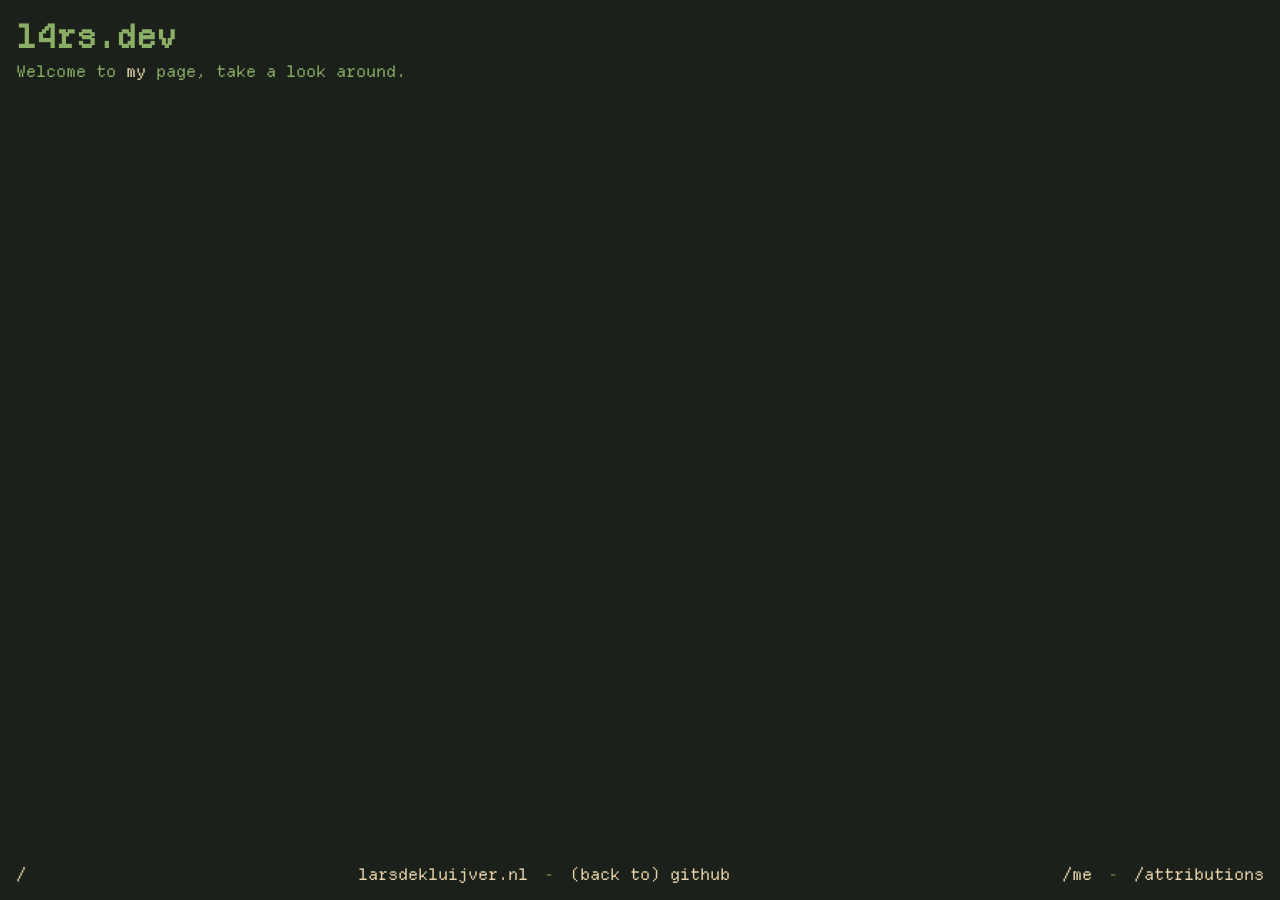
<file: index.html>
<!DOCTYPE html>
<html>

<!-- `head` section is for the stuff that the browser might want to know -->
<head>
  <!-- This sets the site title -->
  <title>l4rs.dev/</title>
  <!-- This sets the little site icon -->
  <link rel="icon" type="image/svg+xml" href="assets/favicon.svg">

  <!-- This helps mobile devices scale text better -->
  <meta name="viewport" content="width=device-width, initial-scale=1">
  <!-- This tells the browser to load the 'styles.css' file as well -->
  <link rel="stylesheet" href="styles.css">
</head>

<!-- a `style` section can be used to do anything that the 'styles.css' file also does -->
<style>
.github-link::before {
  content: '(back to) ';
}
</style>

<!-- `body` section is for all the elements that are meant for the user to see -->
<body>
  <div class="page">
    <div>
      <h1>l4rs.dev</h1>
      <p>Welcome to <a href="/me">my</a> page, take a look around.</p>
    </div>

    <div class="footer">
      <div class="links desktop-only">
        <a href="/" class="nav-link"></a>
      </div>

      </br>

      <div class="links">
        <a href="https://larsdekluijver.nl">larsdekluijver.nl</a>
        <p class="link-divider desktop-only"></p>
        <a href="https://github.com/lars-d-k" class="github-link">github</a>
      </div>

      </br>
      <p class="link-divider mobile-only"></p>

      <div class="links">
        <a href="/me" class="nav-link">me</a>
        <p class="link-divider desktop-only"></p>
        <a href="/attributions" class="nav-link">attributions</a>
      </div>
    </div>
</body>

</html>
</file>
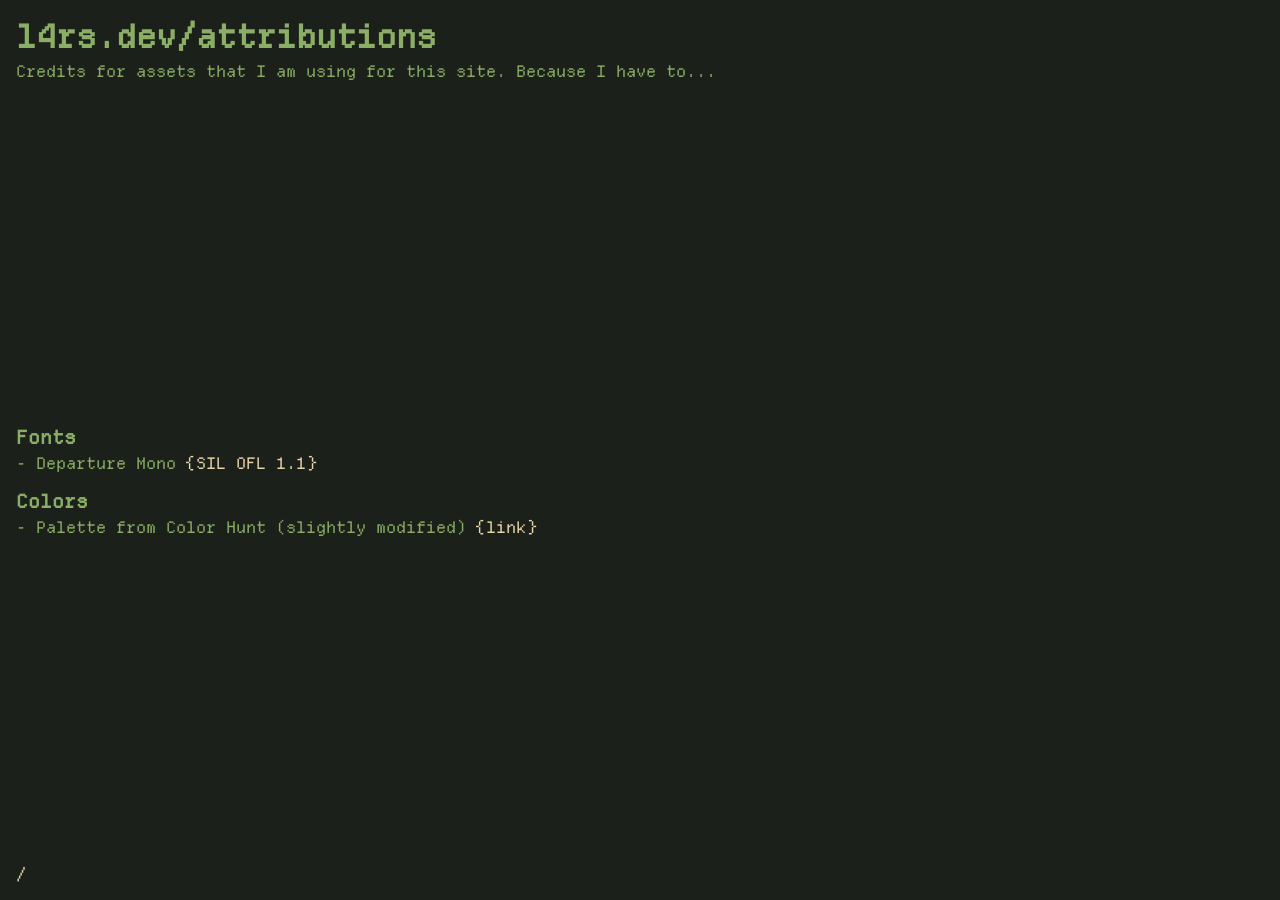
<file: attributions.html>
<!DOCTYPE html>
<html>

<head>
  <title>l4rs.dev/attributions/</title>
  <link rel="icon" type="image/svg+xml" href="assets/favicon.svg">

  <meta name="viewport" content="width=device-width, initial-scale=1">
  <link rel="stylesheet" href="styles.css">
</head>

<body>
  <div class="page">
    <div>
      <h1>l4rs.dev/attributions</h1>
      <p>Credits for assets that I am using for this site. Because I have to...</p>
    </div>

    <section>
      <!-- fonts -->
      <div>
        <h3 style="margin: 1rem 0 0.25rem;">Fonts</h3>
        <p>
          -
          Departure Mono 
          <a
            href="https://github.com/rektdeckard/departure-mono/blob/75152a3f1e6dacdd248a6c397c97dbf27e33eea0/public/assets/LICENSE">
            {SIL OFL 1.1}
          </a>
        </p>
      </div>

      <!-- colors -->
      <div>
        <h3 style="margin: 1rem 0 0.25rem;">Colors</h3>
        <p>
          -
          Palette from Color Hunt (slightly modified)
          <a href="https://colorhunt.co/palette/1b211a6281418bae66ebd5ab">
            {link}
          </a>
        </p>
      </div>
    </section>

    <div class="links">
      <a href="/" class="nav-link"></a>
    </div>
  </div>
</body>

</html>
</file>
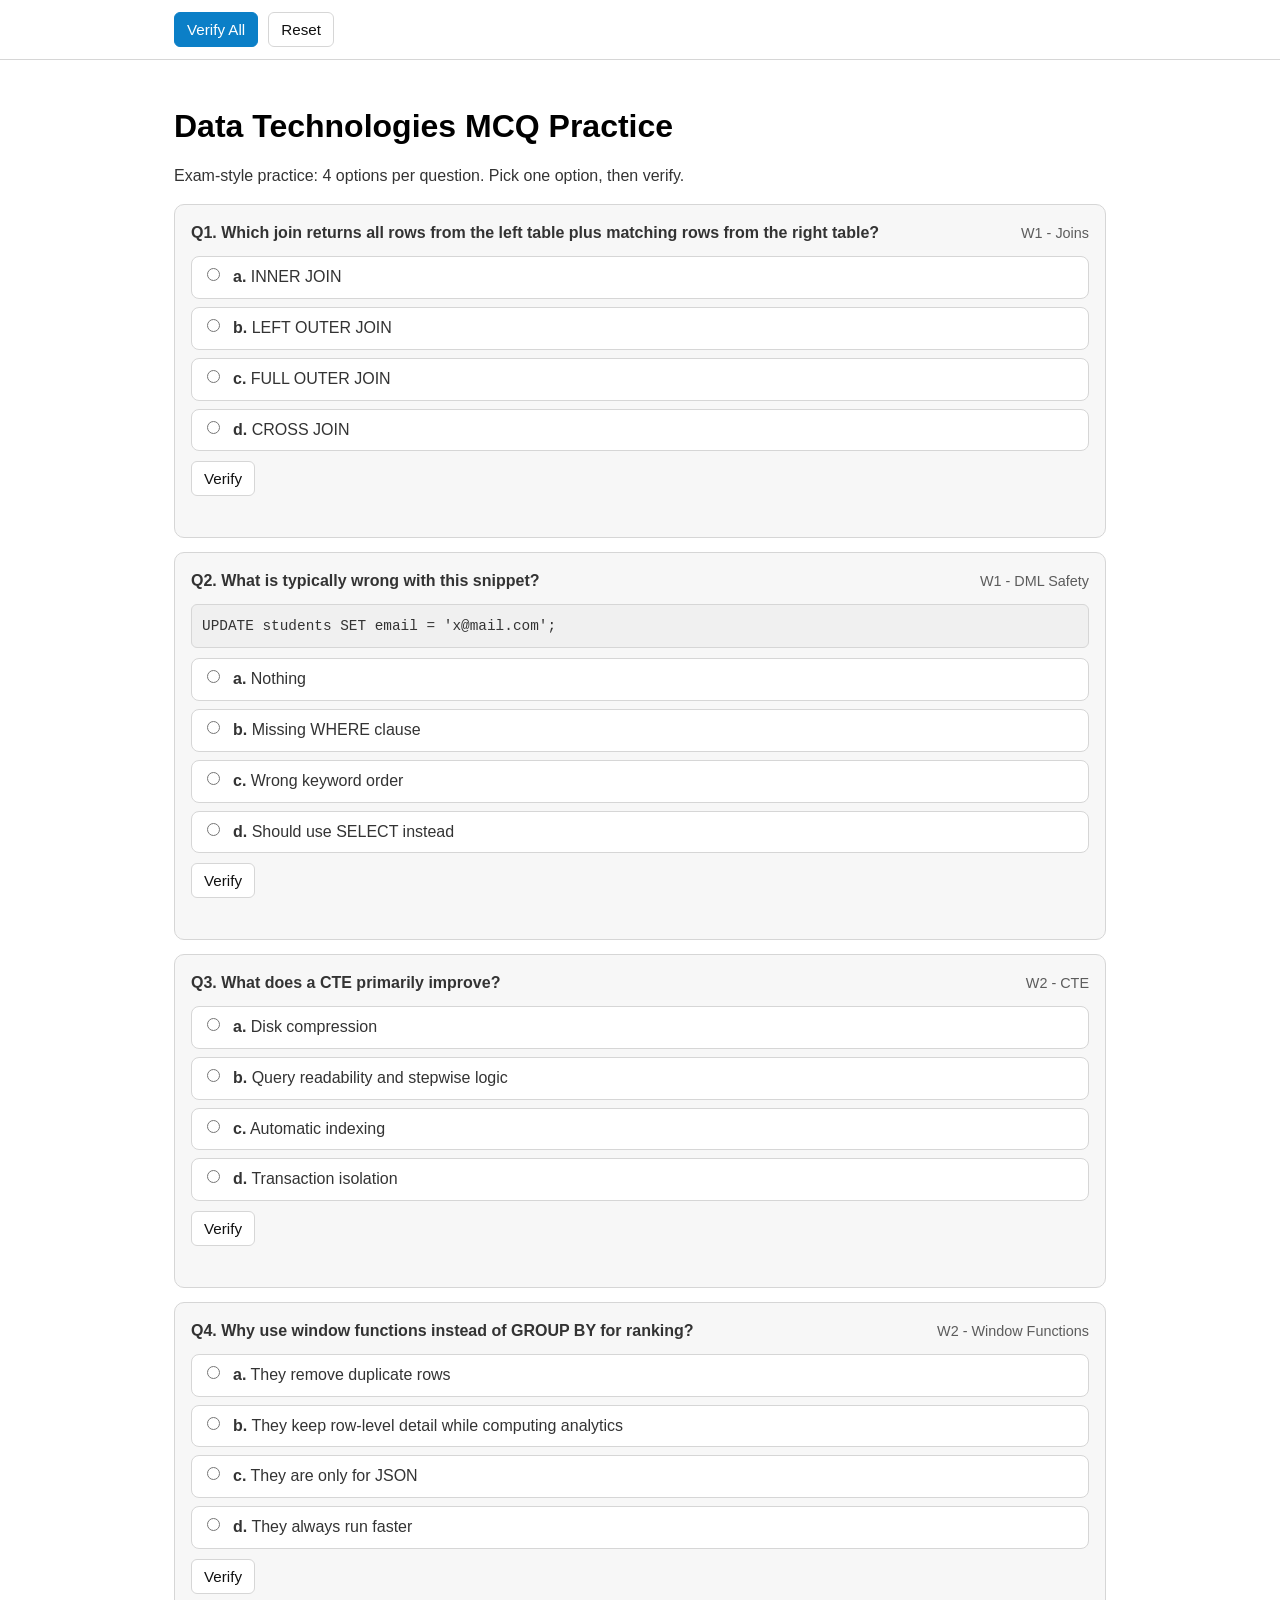
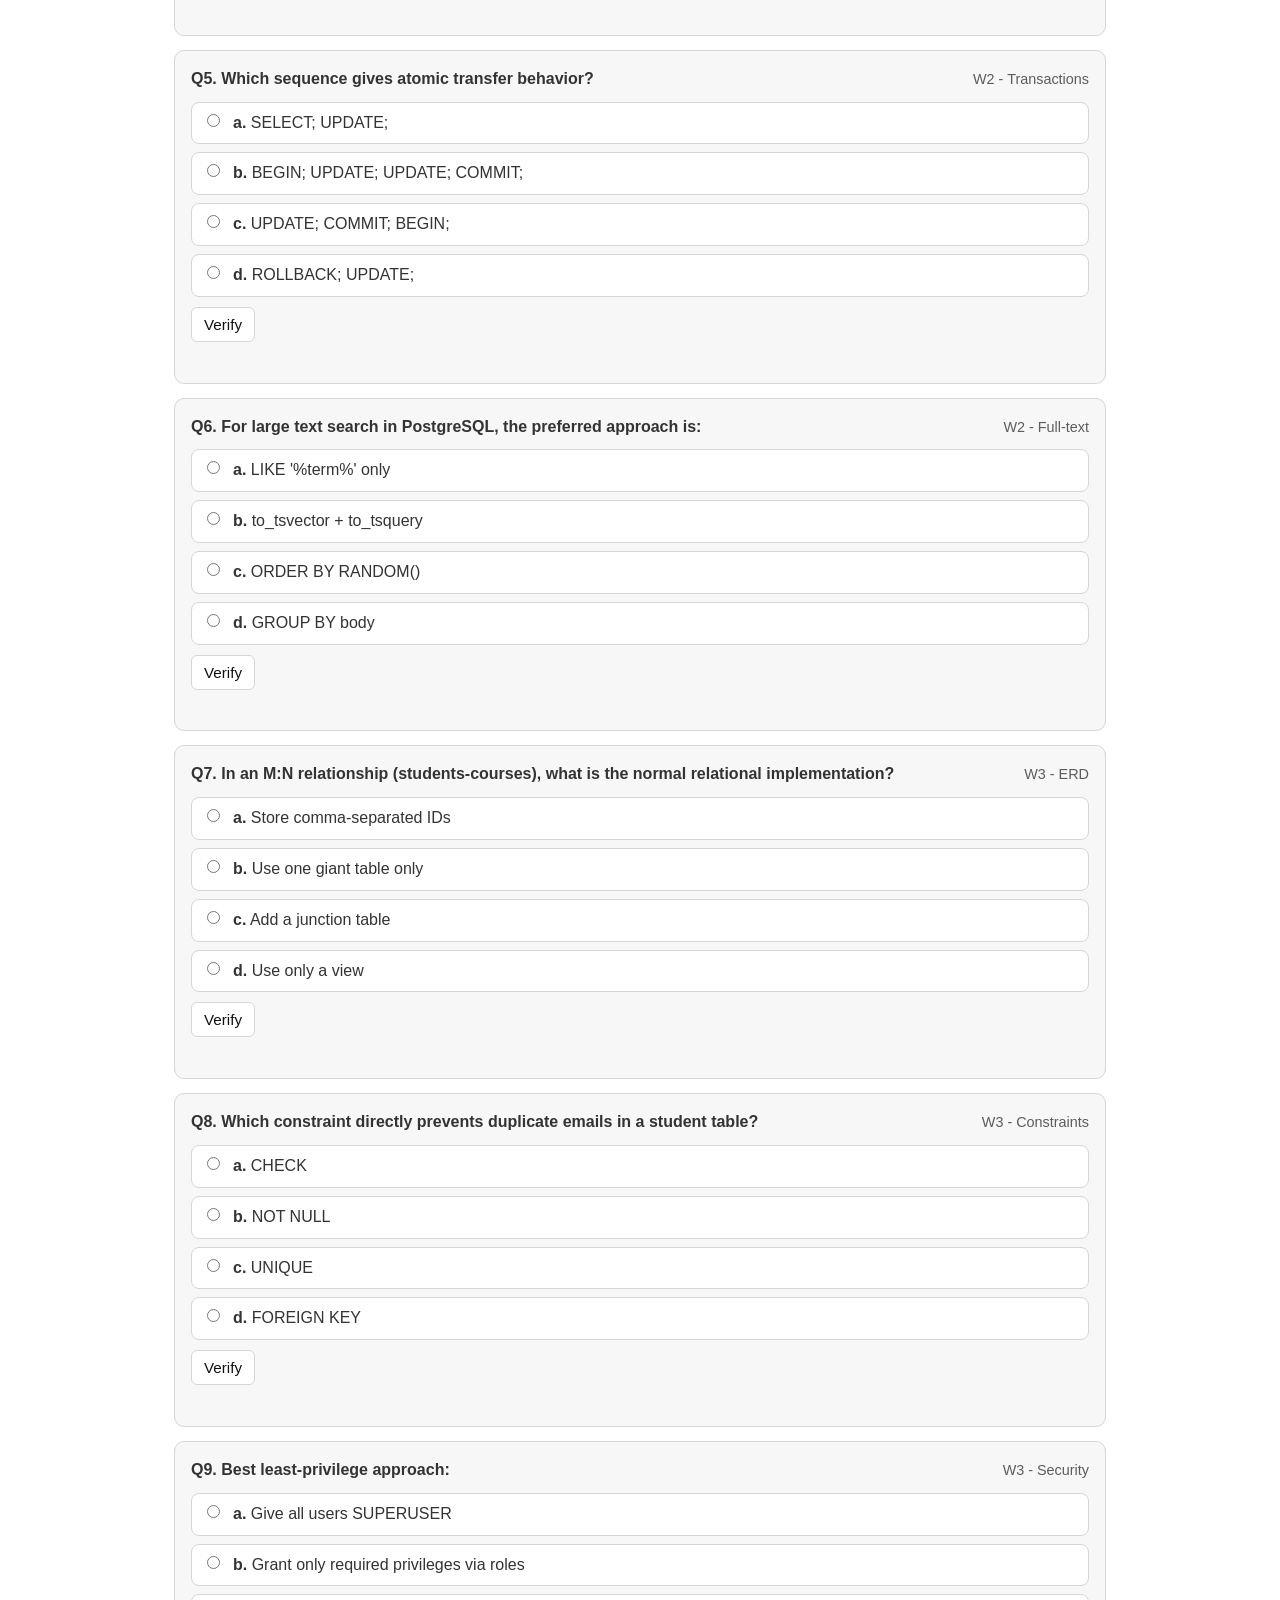
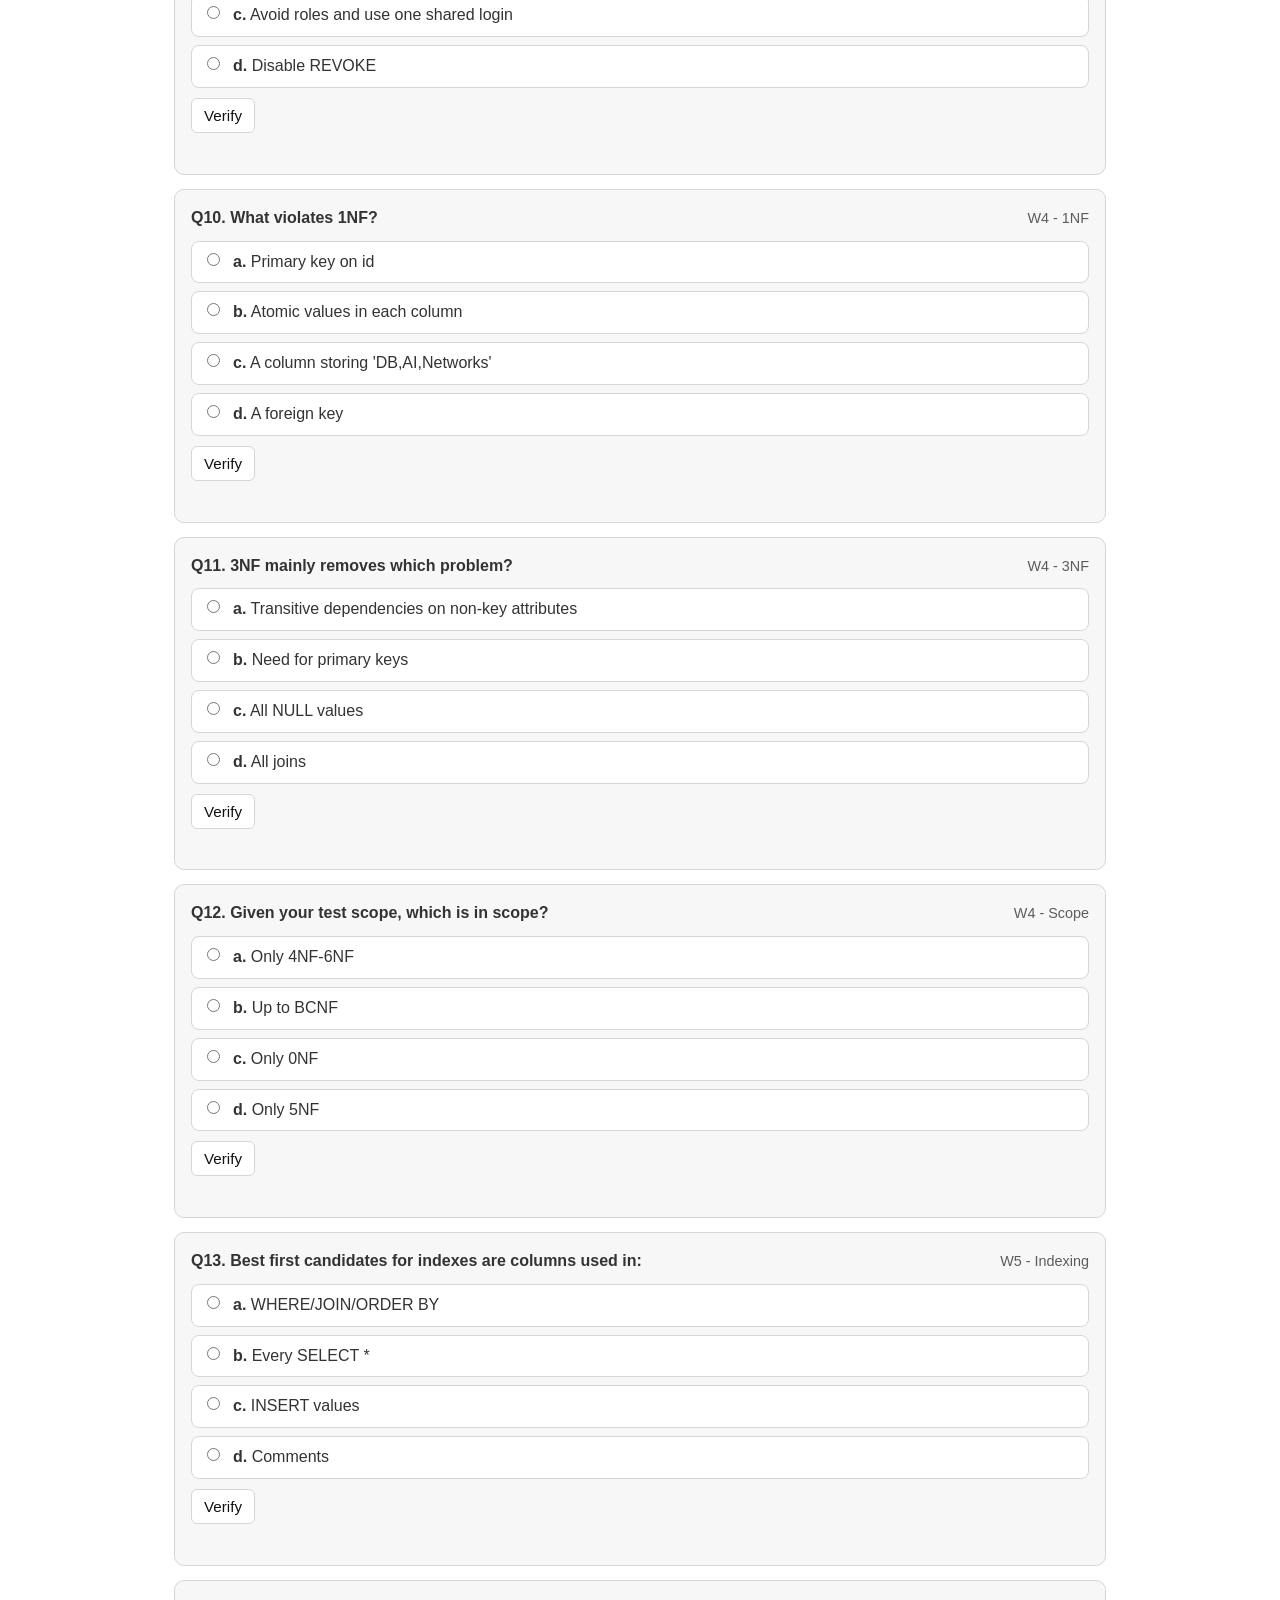
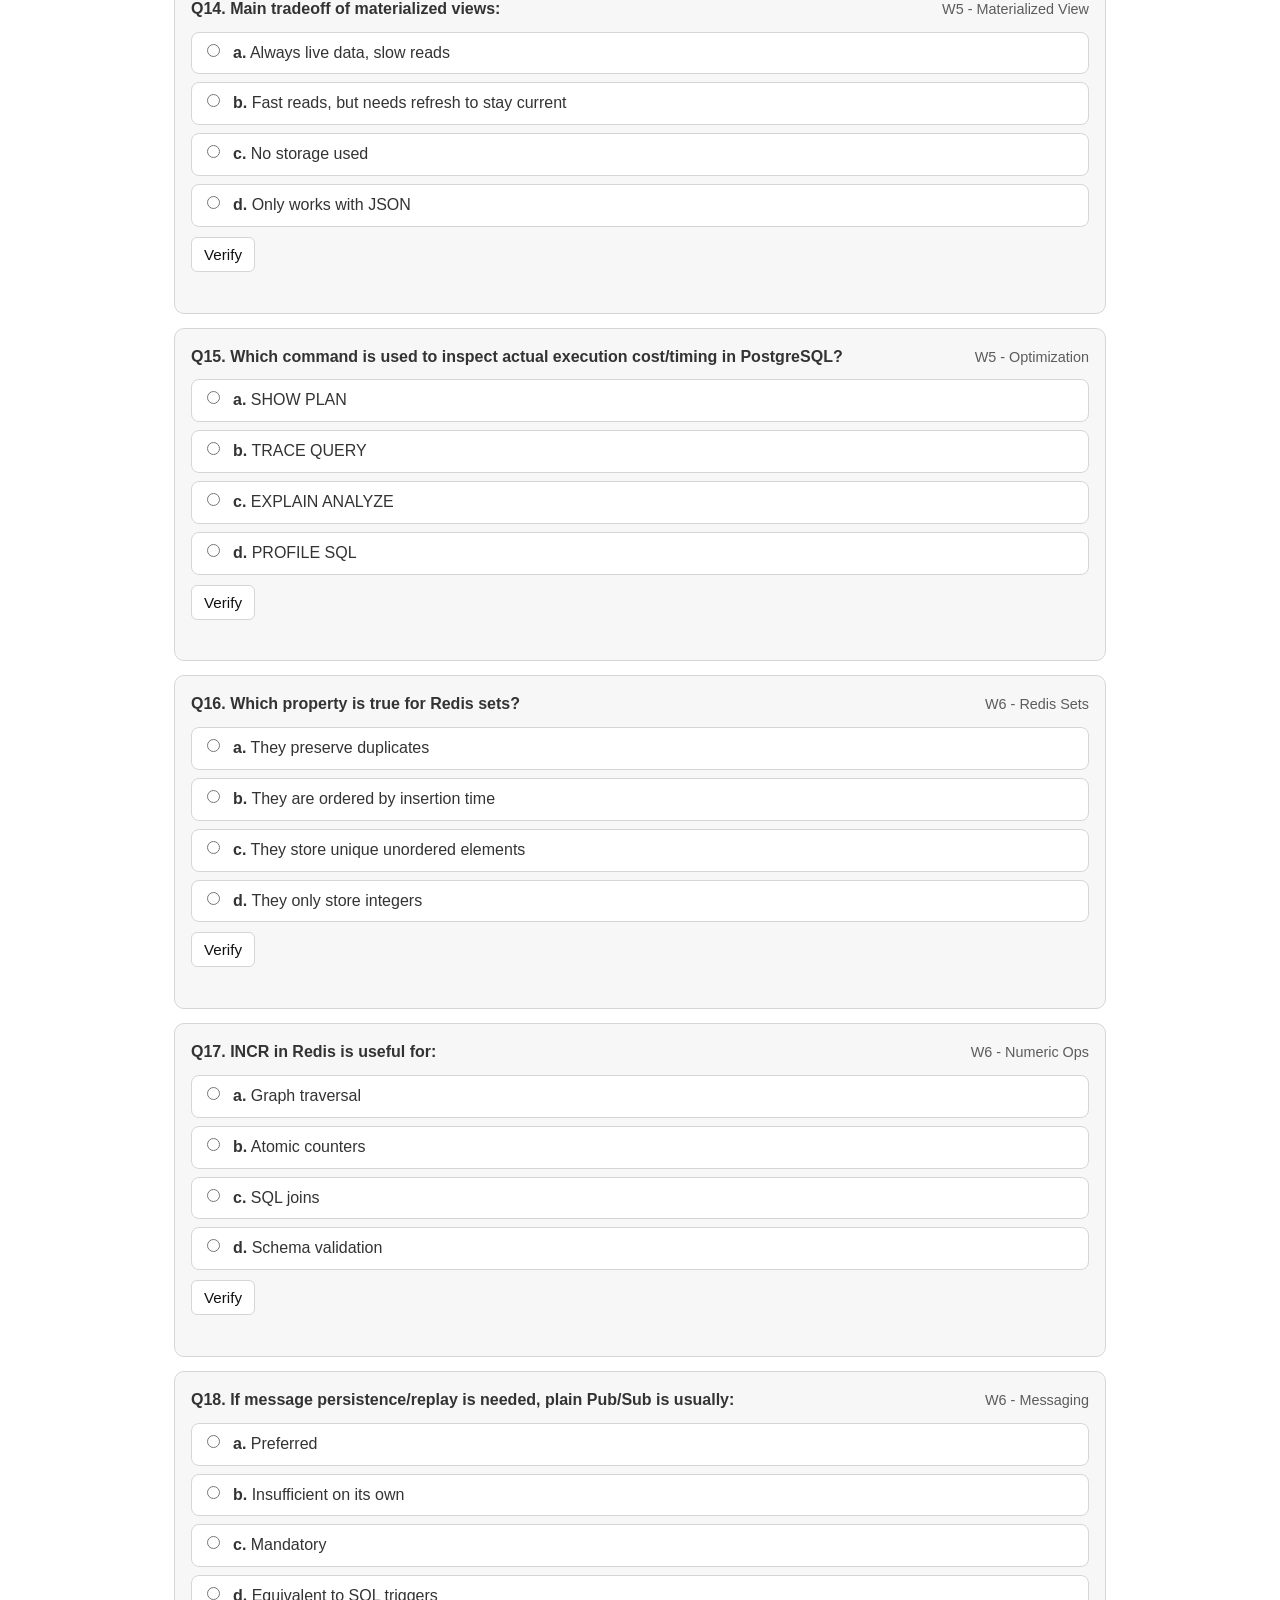
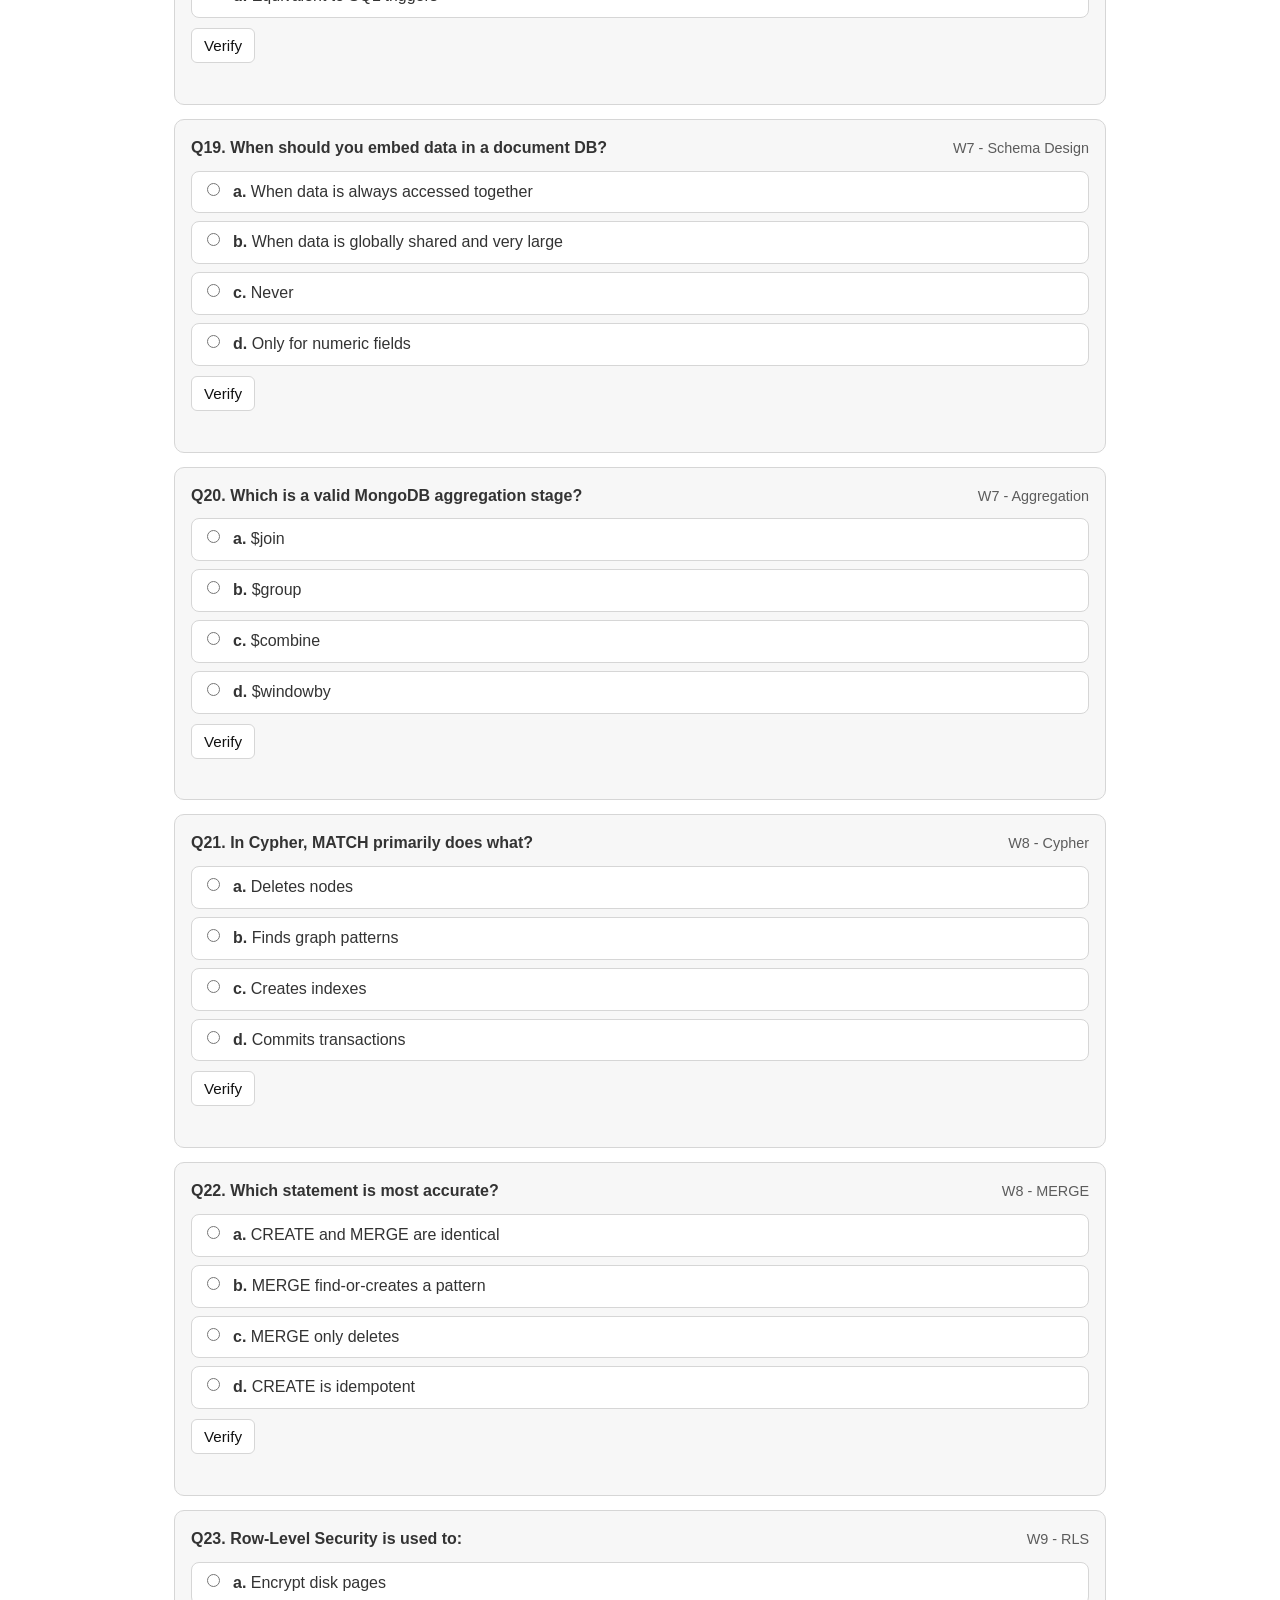
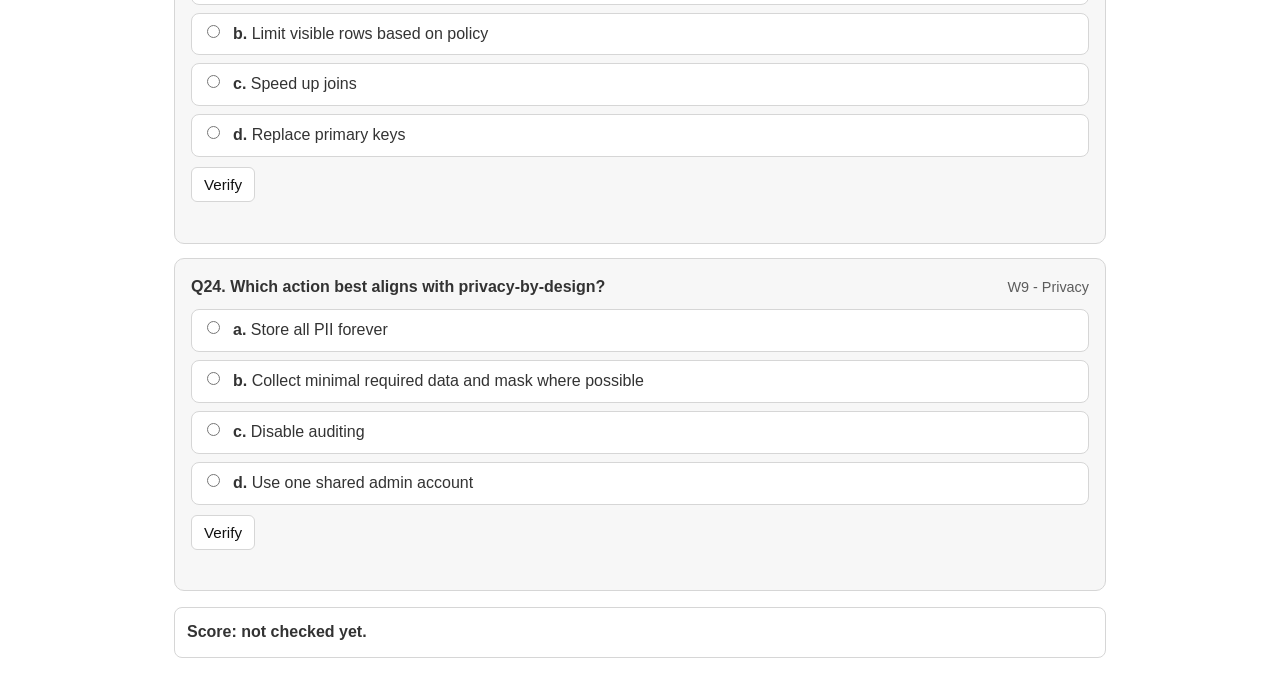
<file: school/dt/quiz.html>
<!DOCTYPE html>
<html lang="en">
<head>
  <meta charset="utf-8" />
  <meta name="viewport" content="width=device-width, initial-scale=1.0" />
  <title>Data Technologies - MCQ Practice</title>
  <style>
    :root {
      --text: #333;
      --muted: #5c5c5c;
      --bg: #ffffff;
      --panel: #f7f7f7;
      --border: #d6d6d6;
      --ok: #1f7a1f;
      --bad: #b42318;
      --accent: #0b7fc7;
    }

    * {
      box-sizing: border-box;
    }

    body {
      margin: 0;
      color: var(--text);
      background: var(--bg);
      font-family: "Helvetica Neue", Helvetica, "Segoe UI", Arial, sans-serif;
      line-height: 1.55;
    }

    .page {
      max-width: 980px;
      margin: 0 auto;
      padding: 24px;
    }

    h1, h2 {
      color: #000;
      margin: 0 0 12px;
    }

    h1 {
      font-size: 2rem;
    }

    p {
      margin: 0 0 16px;
    }

    .topbar {
      position: sticky;
      top: 0;
      z-index: 5;
      background: rgba(255, 255, 255, 0.95);
      backdrop-filter: blur(4px);
      border-bottom: 1px solid var(--border);
      padding: 12px 0;
      margin-bottom: 18px;
    }

    .topbar-inner {
      max-width: 980px;
      margin: 0 auto;
      padding: 0 24px;
      display: flex;
      gap: 10px;
      align-items: center;
      flex-wrap: wrap;
    }

    button {
      border: 1px solid var(--border);
      background: #fff;
      color: #111;
      border-radius: 6px;
      padding: 8px 12px;
      cursor: pointer;
      font-size: 0.95rem;
    }

    button:hover {
      border-color: #b0b0b0;
    }

    .primary {
      border-color: var(--accent);
      background: var(--accent);
      color: #fff;
    }

    .card {
      background: var(--panel);
      border: 1px solid var(--border);
      border-radius: 10px;
      padding: 16px;
      margin-bottom: 14px;
    }

    .q-head {
      display: flex;
      justify-content: space-between;
      gap: 8px;
      margin-bottom: 10px;
      align-items: baseline;
      flex-wrap: wrap;
    }

    .q-topic {
      color: var(--muted);
      font-size: 0.9rem;
    }

    .options {
      display: grid;
      gap: 8px;
      margin-bottom: 10px;
    }

    .opt {
      display: flex;
      gap: 10px;
      align-items: flex-start;
      border: 1px solid var(--border);
      background: #fff;
      border-radius: 8px;
      padding: 8px 10px;
    }

    .opt input {
      margin-top: 3px;
    }

    code {
      font-family: Menlo, Monaco, Consolas, "Courier New", monospace;
      font-size: 0.9em;
      background: #f0f0f0;
      border-radius: 4px;
      padding: 0.1em 0.35em;
    }

    pre {
      margin: 0 0 10px;
      padding: 10px;
      border-radius: 6px;
      background: #f0f0f0;
      overflow-x: auto;
      border: 1px solid var(--border);
      font-family: Menlo, Monaco, Consolas, "Courier New", monospace;
      font-size: 0.9rem;
    }

    .result {
      min-height: 1.3em;
      font-weight: 600;
    }

    .result.ok {
      color: var(--ok);
    }

    .result.bad {
      color: var(--bad);
    }

    .explain {
      color: #222;
      margin-top: 4px;
      font-size: 0.95rem;
    }

    .summary {
      margin-top: 16px;
      padding: 12px;
      border: 1px solid var(--border);
      border-radius: 8px;
      background: #fff;
      font-weight: 600;
    }

    @media (max-width: 640px) {
      .page {
        padding: 16px;
      }

      .topbar-inner {
        padding: 0 16px;
      }
    }
  </style>
</head>
<body>
  <div class="topbar">
    <div class="topbar-inner">
      <button id="verifyAll" class="primary">Verify All</button>
      <button id="resetAll">Reset</button>
      <span id="quickScore" aria-live="polite"></span>
    </div>
  </div>

  <main class="page">
    <h1>Data Technologies MCQ Practice</h1>
    <p>Exam-style practice: 4 options per question. Pick one option, then verify.</p>

    <section id="quiz"></section>
    <div class="summary" id="summary" aria-live="polite">Score: not checked yet.</div>
  </main>

  <script>
    const questions = [
      {
        topic: "W1 - Joins",
        prompt: "Which join returns all rows from the left table plus matching rows from the right table?",
        options: ["INNER JOIN", "LEFT OUTER JOIN", "FULL OUTER JOIN", "CROSS JOIN"],
        answer: 1,
        explanation: "LEFT OUTER JOIN keeps every row from the left side and fills unmatched right-side columns with NULL."
      },
      {
        topic: "W1 - DML Safety",
        prompt: "What is typically wrong with this snippet?",
        code: "UPDATE students SET email = 'x@mail.com';",
        options: ["Nothing", "Missing WHERE clause", "Wrong keyword order", "Should use SELECT instead"],
        answer: 1,
        explanation: "Without WHERE, every row is updated."
      },
      {
        topic: "W2 - CTE",
        prompt: "What does a CTE primarily improve?",
        options: ["Disk compression", "Query readability and stepwise logic", "Automatic indexing", "Transaction isolation"],
        answer: 1,
        explanation: "WITH clauses break complex queries into named intermediate steps."
      },
      {
        topic: "W2 - Window Functions",
        prompt: "Why use window functions instead of GROUP BY for ranking?",
        options: ["They remove duplicate rows", "They keep row-level detail while computing analytics", "They are only for JSON", "They always run faster"],
        answer: 1,
        explanation: "Window functions compute over partitions but do not collapse rows."
      },
      {
        topic: "W2 - Transactions",
        prompt: "Which sequence gives atomic transfer behavior?",
        options: ["SELECT; UPDATE;", "BEGIN; UPDATE; UPDATE; COMMIT;", "UPDATE; COMMIT; BEGIN;", "ROLLBACK; UPDATE;"],
        answer: 1,
        explanation: "Wrap related updates in one transaction so they succeed or fail together."
      },
      {
        topic: "W2 - Full-text",
        prompt: "For large text search in PostgreSQL, the preferred approach is:",
        options: ["LIKE '%term%' only", "to_tsvector + to_tsquery", "ORDER BY RANDOM()", "GROUP BY body"],
        answer: 1,
        explanation: "Full-text search supports tokenization and ranking, unlike plain LIKE."
      },
      {
        topic: "W3 - ERD",
        prompt: "In an M:N relationship (students-courses), what is the normal relational implementation?",
        options: ["Store comma-separated IDs", "Use one giant table only", "Add a junction table", "Use only a view"],
        answer: 2,
        explanation: "A junction table (e.g., enrollment) models many-to-many relationships correctly."
      },
      {
        topic: "W3 - Constraints",
        prompt: "Which constraint directly prevents duplicate emails in a student table?",
        options: ["CHECK", "NOT NULL", "UNIQUE", "FOREIGN KEY"],
        answer: 2,
        explanation: "UNIQUE enforces no duplicate values in that column."
      },
      {
        topic: "W3 - Security",
        prompt: "Best least-privilege approach:",
        options: ["Give all users SUPERUSER", "Grant only required privileges via roles", "Avoid roles and use one shared login", "Disable REVOKE"],
        answer: 1,
        explanation: "Role-based grants with minimal permissions is the standard model."
      },
      {
        topic: "W4 - 1NF",
        prompt: "What violates 1NF?",
        options: ["Primary key on id", "Atomic values in each column", "A column storing 'DB,AI,Networks'", "A foreign key"],
        answer: 2,
        explanation: "1NF requires atomic values, not repeating groups in one field."
      },
      {
        topic: "W4 - 3NF",
        prompt: "3NF mainly removes which problem?",
        options: ["Transitive dependencies on non-key attributes", "Need for primary keys", "All NULL values", "All joins"],
        answer: 0,
        explanation: "In 3NF, non-key attributes should depend only on the key, not on other non-keys."
      },
      {
        topic: "W4 - Scope",
        prompt: "Given your test scope, which is in scope?",
        options: ["Only 4NF-6NF", "Up to BCNF", "Only 0NF", "Only 5NF"],
        answer: 1,
        explanation: "You explicitly wanted normalization up to BCNF for test prep."
      },
      {
        topic: "W5 - Indexing",
        prompt: "Best first candidates for indexes are columns used in:",
        options: ["WHERE/JOIN/ORDER BY", "Every SELECT *", "INSERT values", "Comments"],
        answer: 0,
        explanation: "Indexes help filtering, joins, and sorting; they also have write cost."
      },
      {
        topic: "W5 - Materialized View",
        prompt: "Main tradeoff of materialized views:",
        options: ["Always live data, slow reads", "Fast reads, but needs refresh to stay current", "No storage used", "Only works with JSON"],
        answer: 1,
        explanation: "Data is persisted and may become stale until refreshed."
      },
      {
        topic: "W5 - Optimization",
        prompt: "Which command is used to inspect actual execution cost/timing in PostgreSQL?",
        options: ["SHOW PLAN", "TRACE QUERY", "EXPLAIN ANALYZE", "PROFILE SQL"],
        answer: 2,
        explanation: "EXPLAIN ANALYZE executes and reports plan details and timings."
      },
      {
        topic: "W6 - Redis Sets",
        prompt: "Which property is true for Redis sets?",
        options: ["They preserve duplicates", "They are ordered by insertion time", "They store unique unordered elements", "They only store integers"],
        answer: 2,
        explanation: "Sets are unique and unordered."
      },
      {
        topic: "W6 - Numeric Ops",
        prompt: "INCR in Redis is useful for:",
        options: ["Graph traversal", "Atomic counters", "SQL joins", "Schema validation"],
        answer: 1,
        explanation: "INCR/DECR provide atomic increment/decrement operations."
      },
      {
        topic: "W6 - Messaging",
        prompt: "If message persistence/replay is needed, plain Pub/Sub is usually:",
        options: ["Preferred", "Insufficient on its own", "Mandatory", "Equivalent to SQL triggers"],
        answer: 1,
        explanation: "Pub/Sub is real-time and transient; streams/queues are used for persistence."
      },
      {
        topic: "W7 - Schema Design",
        prompt: "When should you embed data in a document DB?",
        options: ["When data is always accessed together", "When data is globally shared and very large", "Never", "Only for numeric fields"],
        answer: 0,
        explanation: "Embedding is best for tightly coupled read-together data."
      },
      {
        topic: "W7 - Aggregation",
        prompt: "Which is a valid MongoDB aggregation stage?",
        options: ["$join", "$group", "$combine", "$windowby"],
        answer: 1,
        explanation: "$group is a core pipeline stage."
      },
      {
        topic: "W8 - Cypher",
        prompt: "In Cypher, MATCH primarily does what?",
        options: ["Deletes nodes", "Finds graph patterns", "Creates indexes", "Commits transactions"],
        answer: 1,
        explanation: "MATCH is pattern matching over nodes and relationships."
      },
      {
        topic: "W8 - MERGE",
        prompt: "Which statement is most accurate?",
        options: ["CREATE and MERGE are identical", "MERGE find-or-creates a pattern", "MERGE only deletes", "CREATE is idempotent"],
        answer: 1,
        explanation: "MERGE behaves like an upsert for graph patterns."
      },
      {
        topic: "W9 - RLS",
        prompt: "Row-Level Security is used to:",
        options: ["Encrypt disk pages", "Limit visible rows based on policy", "Speed up joins", "Replace primary keys"],
        answer: 1,
        explanation: "RLS applies per-row access rules for users/roles/tenants."
      },
      {
        topic: "W9 - Privacy",
        prompt: "Which action best aligns with privacy-by-design?",
        options: ["Store all PII forever", "Collect minimal required data and mask where possible", "Disable auditing", "Use one shared admin account"],
        answer: 1,
        explanation: "Data minimization and masking are core privacy practices."
      }
    ];

    function renderQuiz() {
      const quiz = document.getElementById("quiz");
      quiz.innerHTML = "";

      questions.forEach((q, i) => {
        const card = document.createElement("article");
        card.className = "card";
        card.dataset.index = i;

        const optionsHtml = q.options
          .map((opt, idx) => {
            const id = `q${i}_o${idx}`;
            return `
              <label class="opt" for="${id}">
                <input type="radio" id="${id}" name="q${i}" value="${idx}" />
                <span><strong>${String.fromCharCode(97 + idx)}.</strong> ${opt}</span>
              </label>
            `;
          })
          .join("");

        card.innerHTML = `
          <div class="q-head">
            <strong>Q${i + 1}. ${q.prompt}</strong>
            <span class="q-topic">${q.topic}</span>
          </div>
          ${q.code ? `<pre>${escapeHtml(q.code)}</pre>` : ""}
          <div class="options">${optionsHtml}</div>
          <button type="button" data-action="verify">Verify</button>
          <div class="result" aria-live="polite"></div>
          <div class="explain"></div>
        `;

        quiz.appendChild(card);
      });
    }

    function escapeHtml(text) {
      return text
        .replaceAll("&", "&amp;")
        .replaceAll("<", "&lt;")
        .replaceAll(">", "&gt;")
        .replaceAll('"', "&quot;")
        .replaceAll("'", "&#039;");
    }

    function verifyOne(card) {
      const idx = Number(card.dataset.index);
      const q = questions[idx];
      const selected = card.querySelector("input[type='radio']:checked");
      const result = card.querySelector(".result");
      const explain = card.querySelector(".explain");

      if (!selected) {
        result.className = "result bad";
        result.textContent = "Pick one option first.";
        explain.textContent = "";
        return false;
      }

      const selectedIdx = Number(selected.value);
      const ok = selectedIdx === q.answer;
      card.dataset.verified = "1";
      card.dataset.correct = ok ? "1" : "0";

      if (ok) {
        result.className = "result ok";
        result.textContent = "Correct.";
      } else {
        result.className = "result bad";
        result.textContent = `Incorrect. Correct answer: ${String.fromCharCode(97 + q.answer)}.`;
      }

      explain.textContent = q.explanation;
      return ok;
    }

    function verifyAll() {
      const cards = [...document.querySelectorAll(".card")];
      let correct = 0;
      let answered = 0;

      cards.forEach((card) => {
        const selected = card.querySelector("input[type='radio']:checked");
        if (selected) {
          answered += 1;
          if (verifyOne(card)) {
            correct += 1;
          }
        }
      });

      const total = questions.length;
      const pct = answered ? Math.round((correct / total) * 100) : 0;
      document.getElementById("summary").textContent =
        `Score: ${correct}/${total} (${pct}%). Answered: ${answered}/${total}.`;
      document.getElementById("quickScore").textContent = `${correct}/${total}`;
    }

    function resetAll() {
      document.querySelectorAll("input[type='radio']").forEach((el) => {
        el.checked = false;
      });
      document.querySelectorAll(".result").forEach((el) => {
        el.className = "result";
        el.textContent = "";
      });
      document.querySelectorAll(".explain").forEach((el) => {
        el.textContent = "";
      });
      document.querySelectorAll(".card").forEach((card) => {
        card.dataset.verified = "0";
        card.dataset.correct = "0";
      });
      document.getElementById("summary").textContent = "Score: not checked yet.";
      document.getElementById("quickScore").textContent = "";
    }

    renderQuiz();

    document.getElementById("quiz").addEventListener("click", (event) => {
      const btn = event.target.closest("button[data-action='verify']");
      if (!btn) {
        return;
      }
      const card = btn.closest(".card");
      verifyOne(card);
    });

    document.getElementById("verifyAll").addEventListener("click", verifyAll);
    document.getElementById("resetAll").addEventListener("click", resetAll);
  </script>
</body>
</html>
</file>
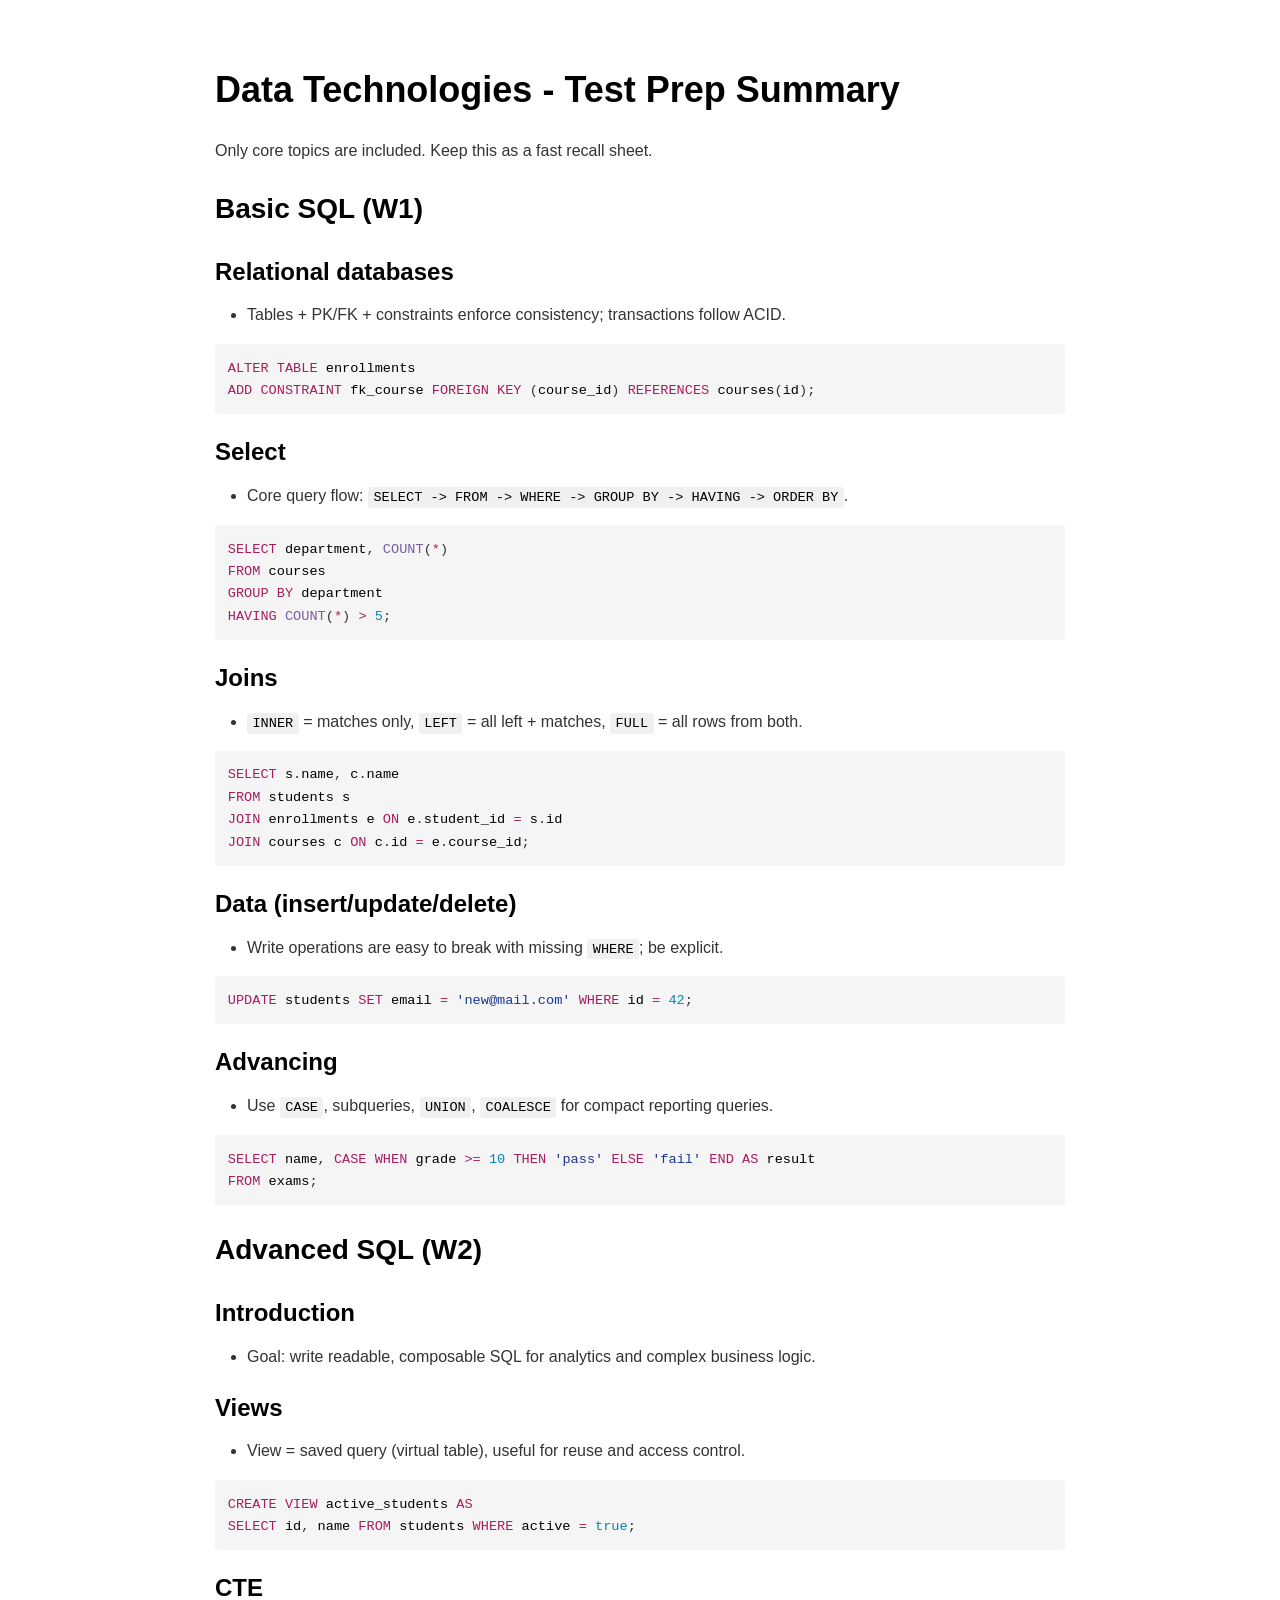
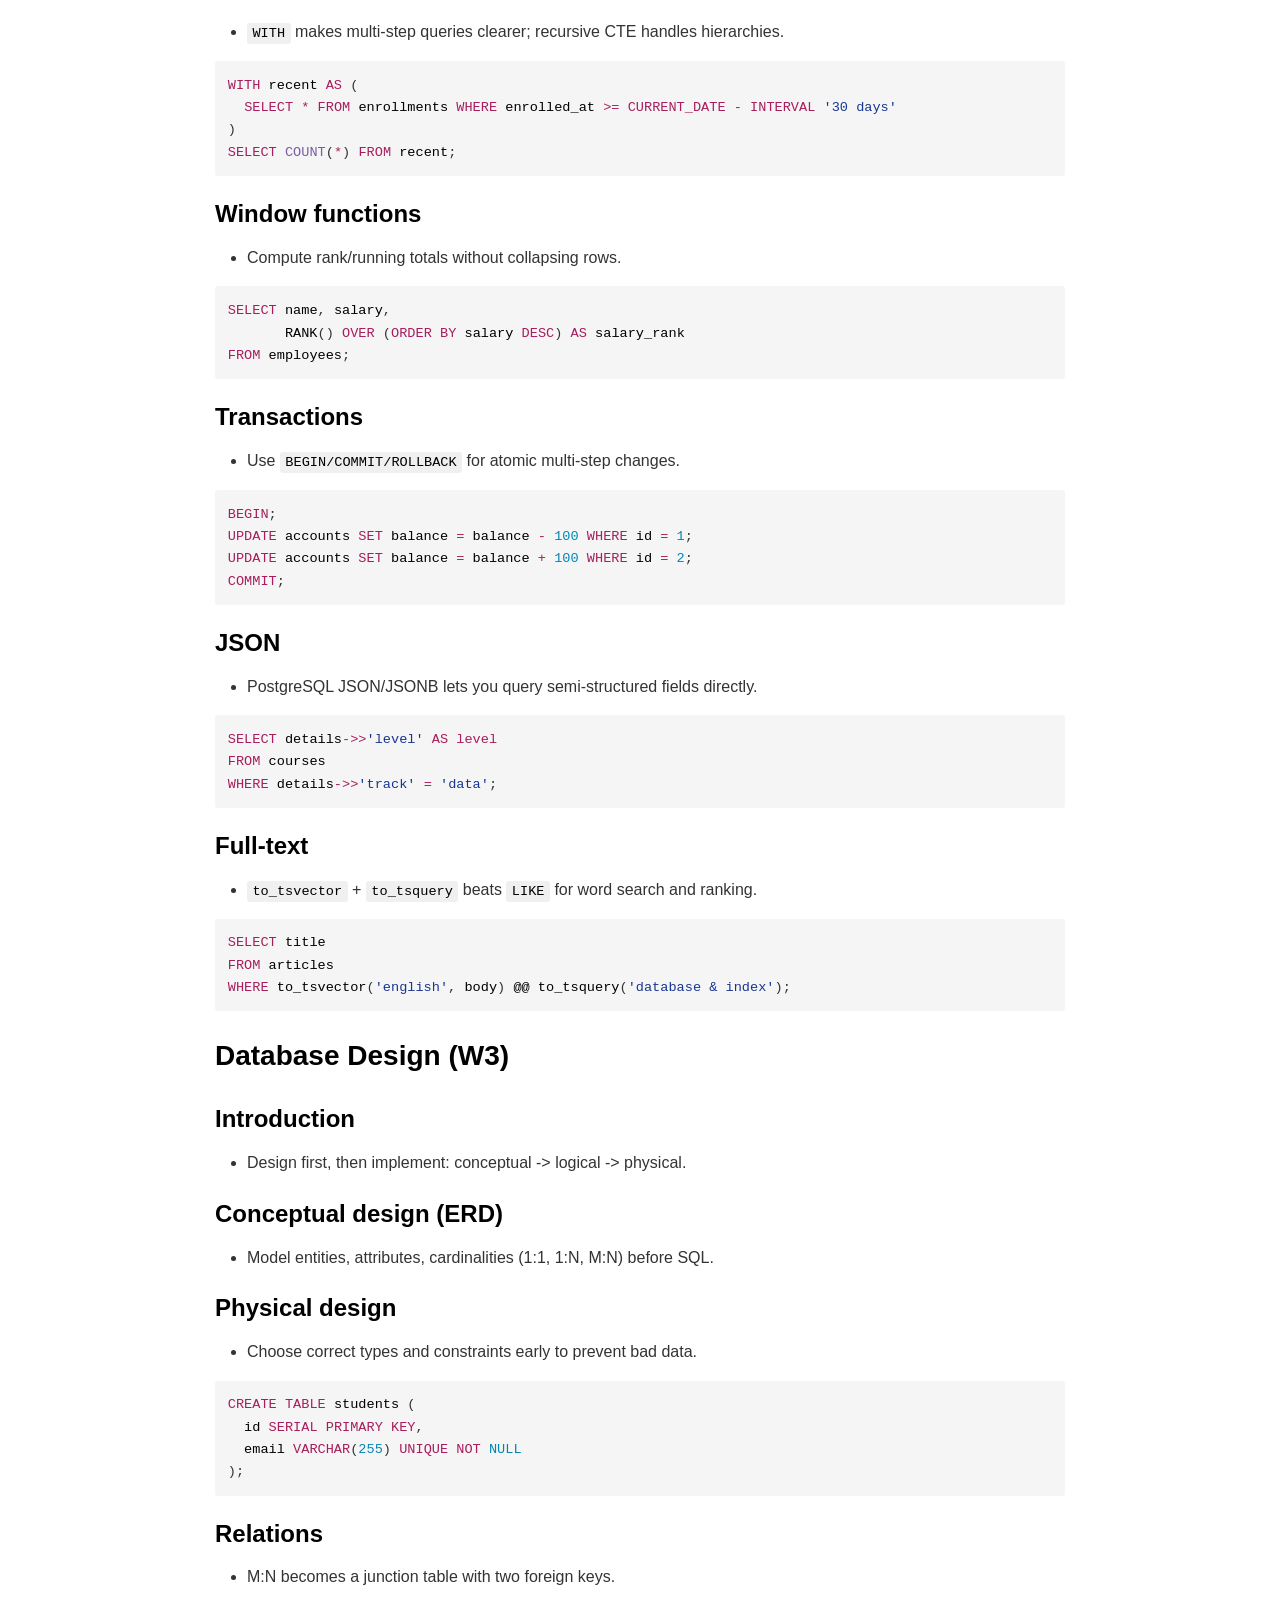
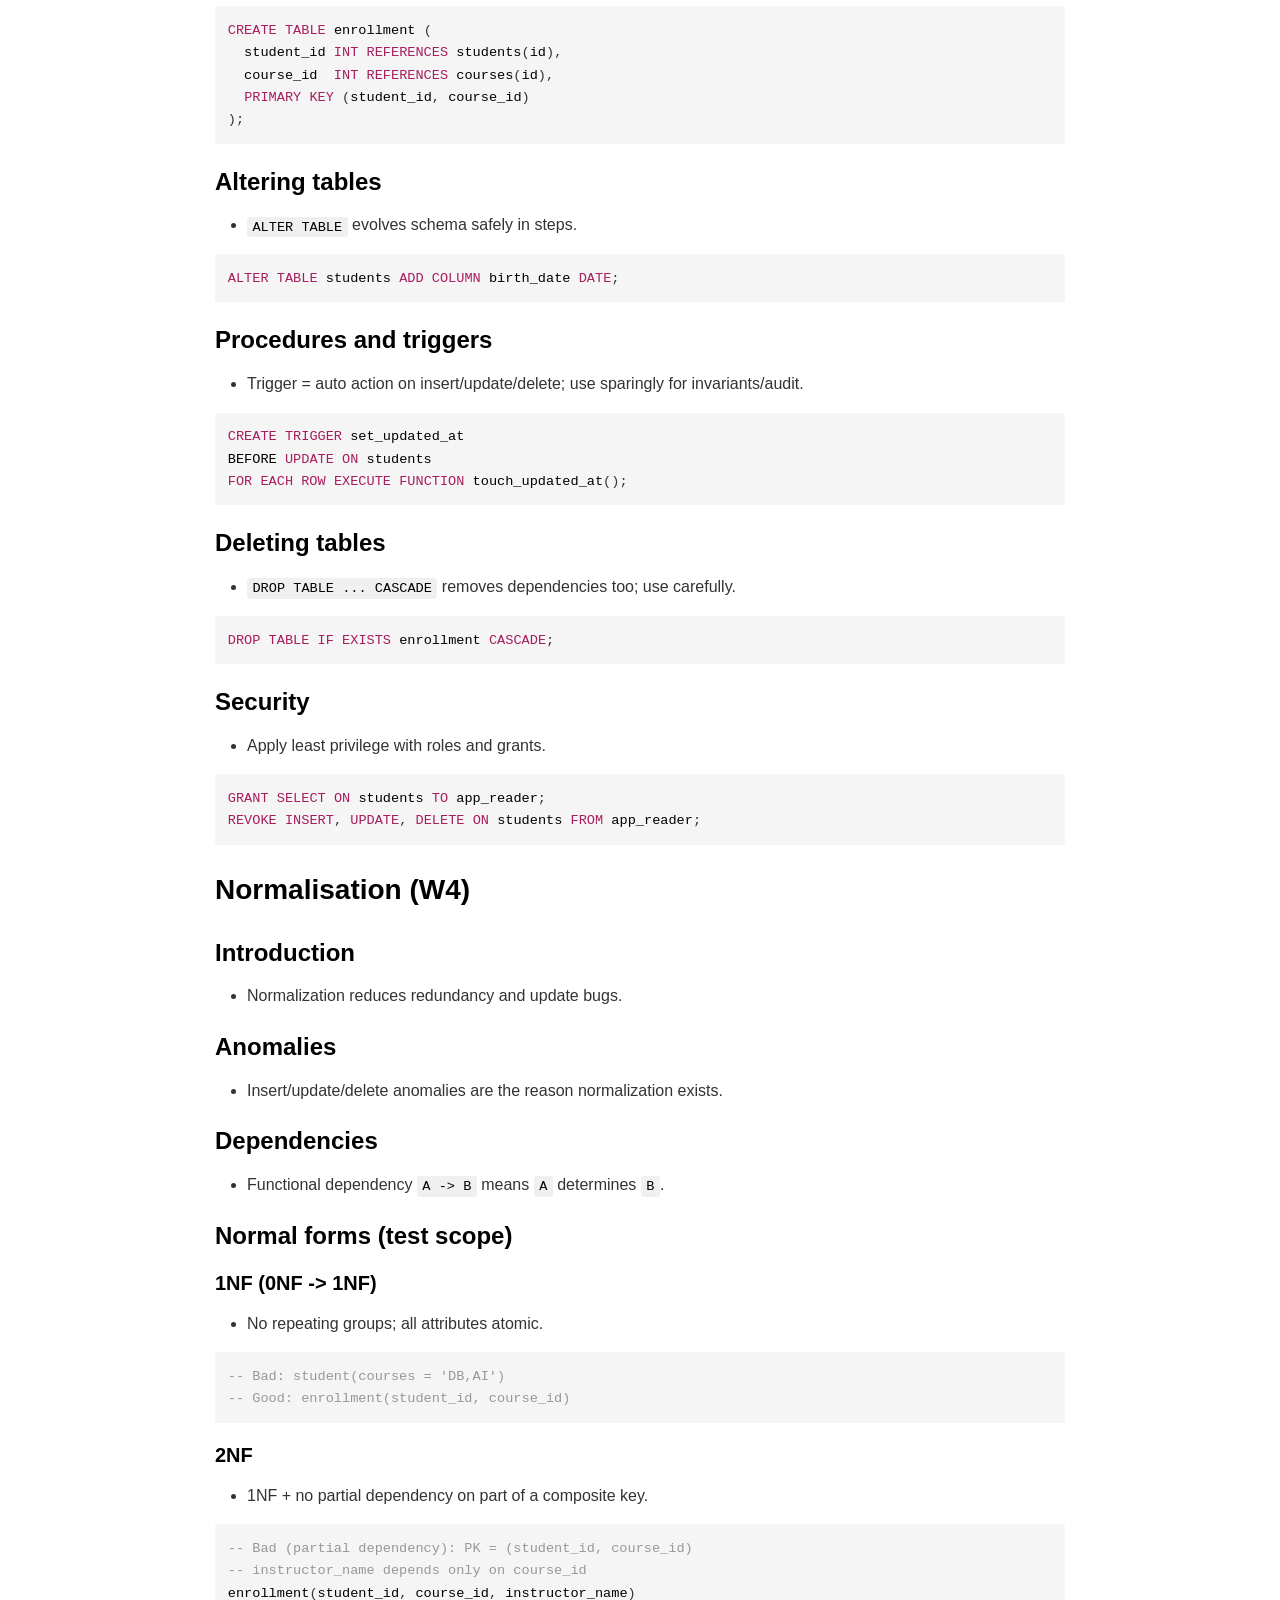
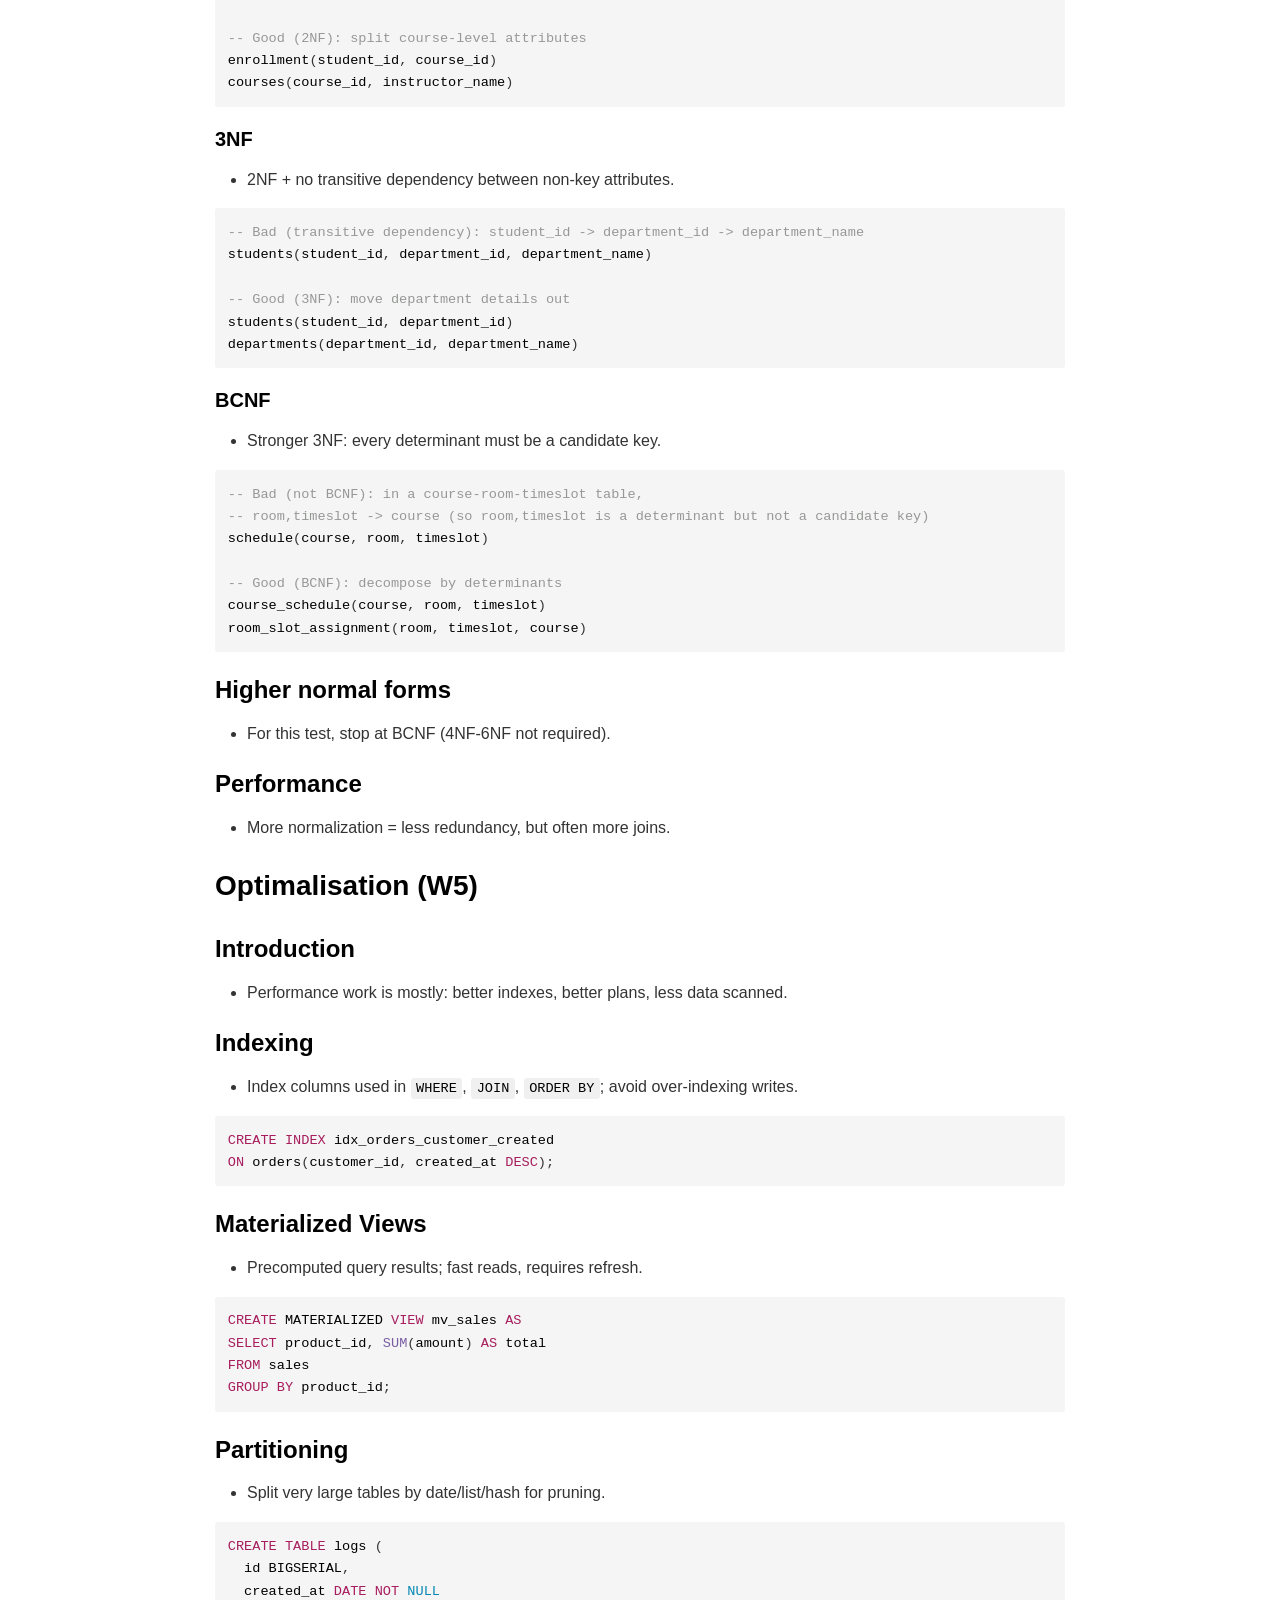
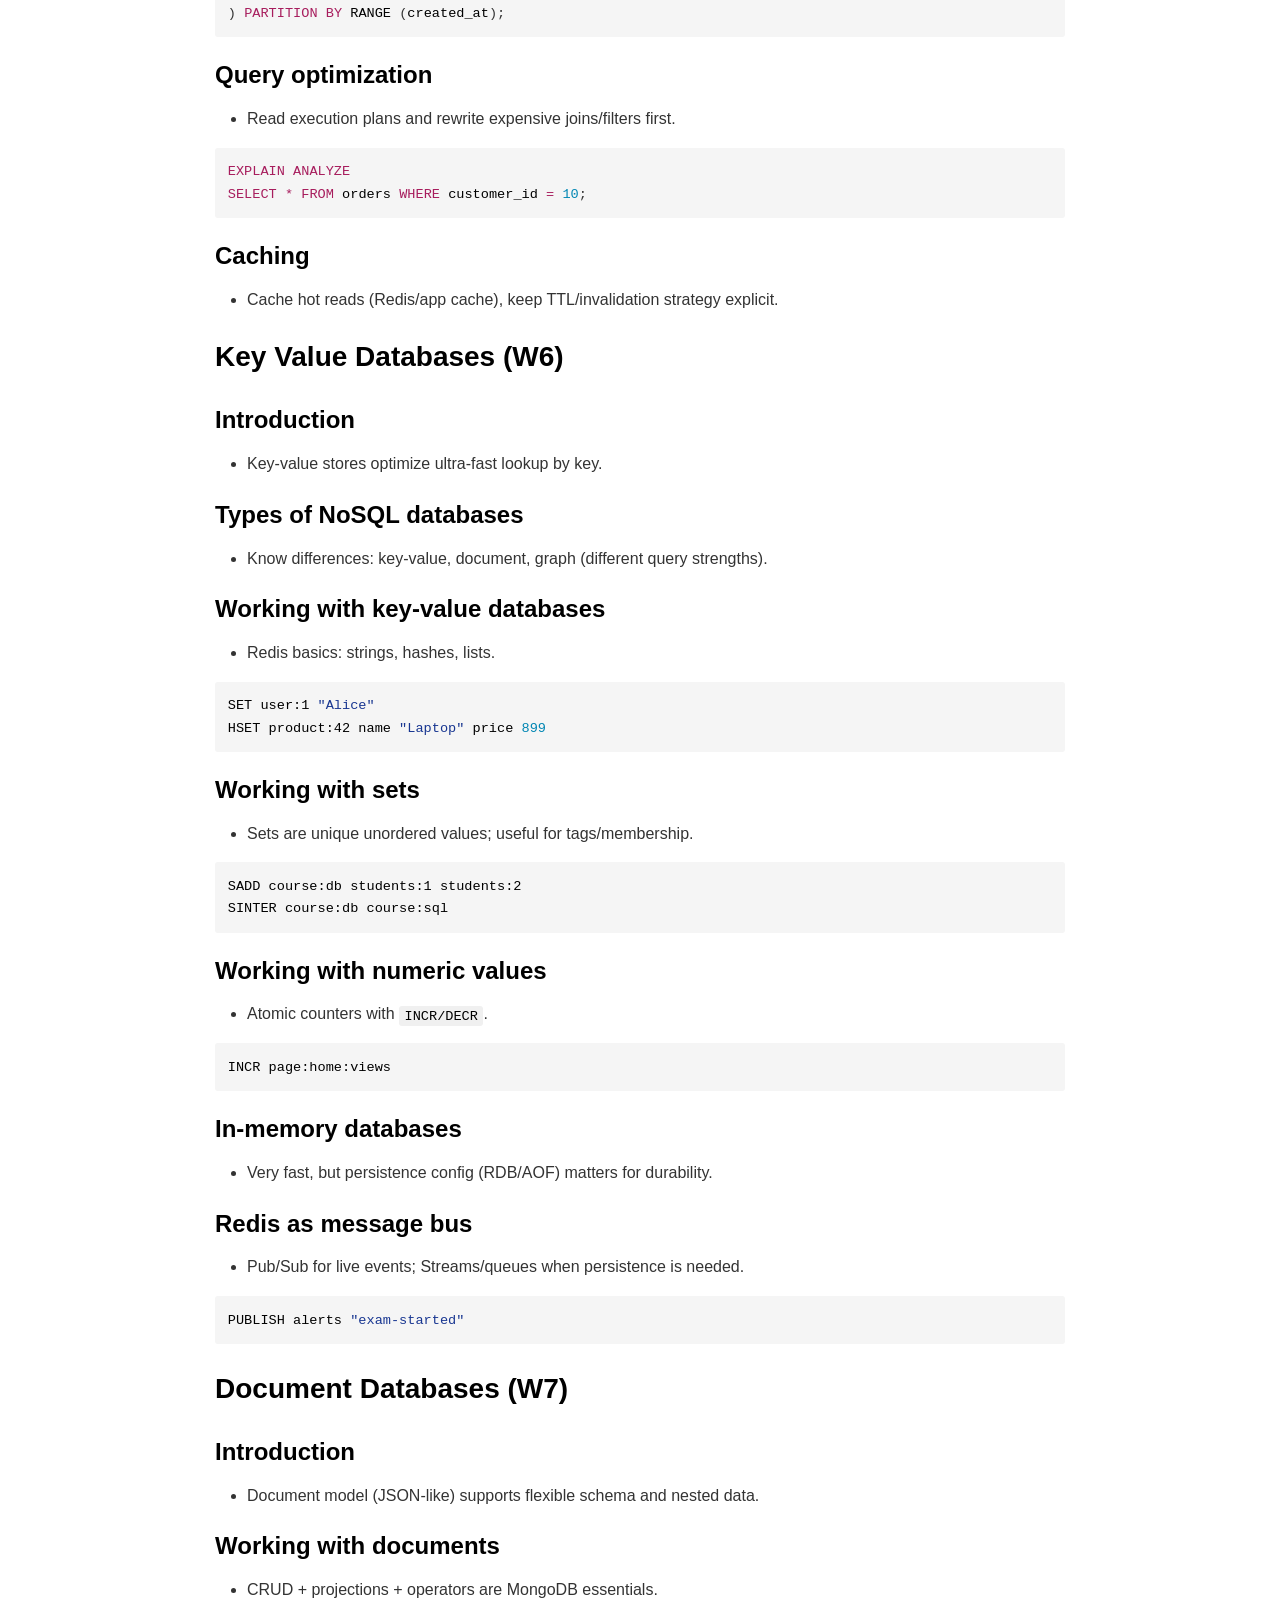
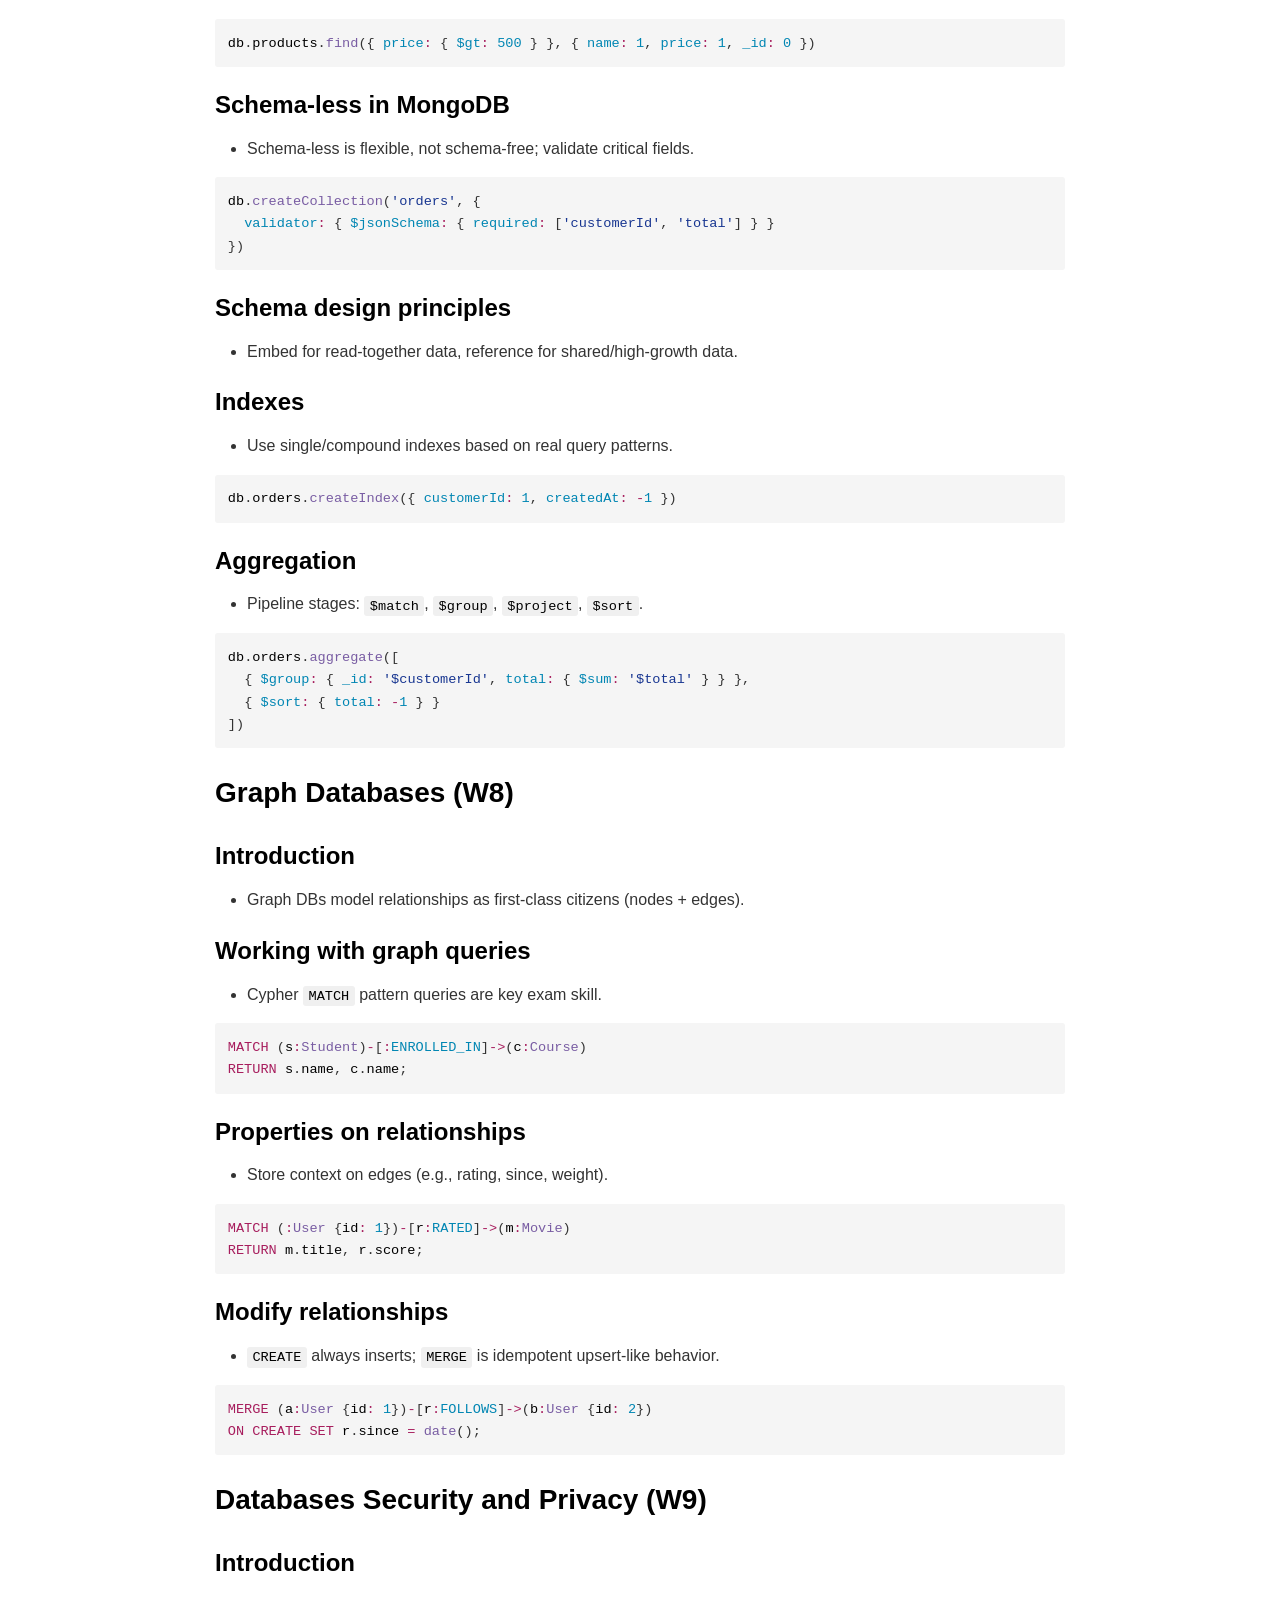
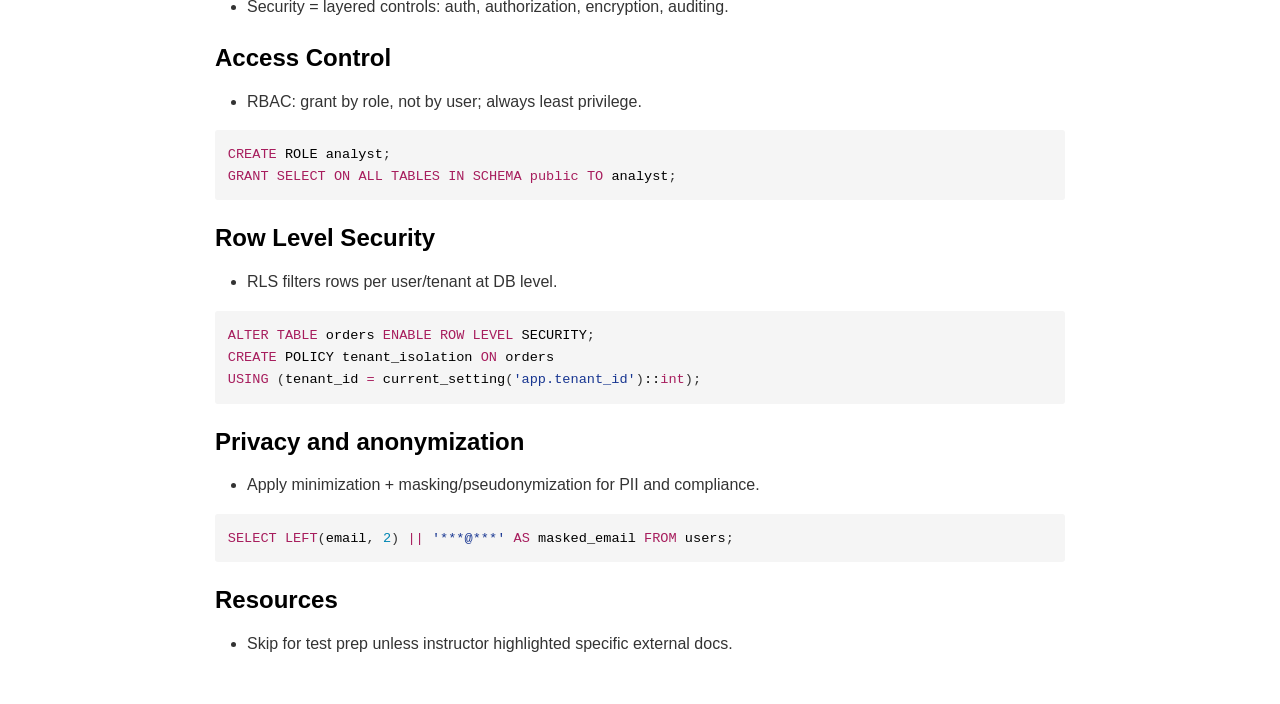
<file: school/dt/summary.html>
<!DOCTYPE html><html><head>
      <title>test-prep-summary</title>
      <meta charset="utf-8">
      <meta name="viewport" content="width=device-width, initial-scale=1.0">
      
      <link rel="stylesheet" href="file:////wsl.localhost/Ubuntu/home/lars/.vscode-server/extensions/shd101wyy.markdown-preview-enhanced-0.8.22/crossnote/dependencies/katex/katex.min.css">
      
      
      
      
      
      <style>
      code[class*=language-],pre[class*=language-]{color:#333;background:0 0;font-family:Consolas,"Liberation Mono",Menlo,Courier,monospace;text-align:left;white-space:pre;word-spacing:normal;word-break:normal;word-wrap:normal;line-height:1.4;-moz-tab-size:8;-o-tab-size:8;tab-size:8;-webkit-hyphens:none;-moz-hyphens:none;-ms-hyphens:none;hyphens:none}pre[class*=language-]{padding:.8em;overflow:auto;border-radius:3px;background:#f5f5f5}:not(pre)>code[class*=language-]{padding:.1em;border-radius:.3em;white-space:normal;background:#f5f5f5}.token.blockquote,.token.comment{color:#969896}.token.cdata{color:#183691}.token.doctype,.token.macro.property,.token.punctuation,.token.variable{color:#333}.token.builtin,.token.important,.token.keyword,.token.operator,.token.rule{color:#a71d5d}.token.attr-value,.token.regex,.token.string,.token.url{color:#183691}.token.atrule,.token.boolean,.token.code,.token.command,.token.constant,.token.entity,.token.number,.token.property,.token.symbol{color:#0086b3}.token.prolog,.token.selector,.token.tag{color:#63a35c}.token.attr-name,.token.class,.token.class-name,.token.function,.token.id,.token.namespace,.token.pseudo-class,.token.pseudo-element,.token.url-reference .token.variable{color:#795da3}.token.entity{cursor:help}.token.title,.token.title .token.punctuation{font-weight:700;color:#1d3e81}.token.list{color:#ed6a43}.token.inserted{background-color:#eaffea;color:#55a532}.token.deleted{background-color:#ffecec;color:#bd2c00}.token.bold{font-weight:700}.token.italic{font-style:italic}.language-json .token.property{color:#183691}.language-markup .token.tag .token.punctuation{color:#333}.language-css .token.function,code.language-css{color:#0086b3}.language-yaml .token.atrule{color:#63a35c}code.language-yaml{color:#183691}.language-ruby .token.function{color:#333}.language-markdown .token.url{color:#795da3}.language-makefile .token.symbol{color:#795da3}.language-makefile .token.variable{color:#183691}.language-makefile .token.builtin{color:#0086b3}.language-bash .token.keyword{color:#0086b3}pre[data-line]{position:relative;padding:1em 0 1em 3em}pre[data-line] .line-highlight-wrapper{position:absolute;top:0;left:0;background-color:transparent;display:block;width:100%}pre[data-line] .line-highlight{position:absolute;left:0;right:0;padding:inherit 0;margin-top:1em;background:hsla(24,20%,50%,.08);background:linear-gradient(to right,hsla(24,20%,50%,.1) 70%,hsla(24,20%,50%,0));pointer-events:none;line-height:inherit;white-space:pre}pre[data-line] .line-highlight:before,pre[data-line] .line-highlight[data-end]:after{content:attr(data-start);position:absolute;top:.4em;left:.6em;min-width:1em;padding:0 .5em;background-color:hsla(24,20%,50%,.4);color:#f4f1ef;font:bold 65%/1.5 sans-serif;text-align:center;vertical-align:.3em;border-radius:999px;text-shadow:none;box-shadow:0 1px #fff}pre[data-line] .line-highlight[data-end]:after{content:attr(data-end);top:auto;bottom:.4em}html body{font-family:'Helvetica Neue',Helvetica,'Segoe UI',Arial,freesans,sans-serif;font-size:16px;line-height:1.6;color:#333;background-color:#fff;overflow:initial;box-sizing:border-box;word-wrap:break-word}html body>:first-child{margin-top:0}html body h1,html body h2,html body h3,html body h4,html body h5,html body h6{line-height:1.2;margin-top:1em;margin-bottom:16px;color:#000}html body h1{font-size:2.25em;font-weight:300;padding-bottom:.3em}html body h2{font-size:1.75em;font-weight:400;padding-bottom:.3em}html body h3{font-size:1.5em;font-weight:500}html body h4{font-size:1.25em;font-weight:600}html body h5{font-size:1.1em;font-weight:600}html body h6{font-size:1em;font-weight:600}html body h1,html body h2,html body h3,html body h4,html body h5{font-weight:600}html body h5{font-size:1em}html body h6{color:#5c5c5c}html body strong{color:#000}html body del{color:#5c5c5c}html body a:not([href]){color:inherit;text-decoration:none}html body a{color:#08c;text-decoration:none}html body a:hover{color:#00a3f5;text-decoration:none}html body img{max-width:100%}html body>p{margin-top:0;margin-bottom:16px;word-wrap:break-word}html body>ol,html body>ul{margin-bottom:16px}html body ol,html body ul{padding-left:2em}html body ol.no-list,html body ul.no-list{padding:0;list-style-type:none}html body ol ol,html body ol ul,html body ul ol,html body ul ul{margin-top:0;margin-bottom:0}html body li{margin-bottom:0}html body li.task-list-item{list-style:none}html body li>p{margin-top:0;margin-bottom:0}html body .task-list-item-checkbox{margin:0 .2em .25em -1.8em;vertical-align:middle}html body .task-list-item-checkbox:hover{cursor:pointer}html body blockquote{margin:16px 0;font-size:inherit;padding:0 15px;color:#5c5c5c;background-color:#f0f0f0;border-left:4px solid #d6d6d6}html body blockquote>:first-child{margin-top:0}html body blockquote>:last-child{margin-bottom:0}html body hr{height:4px;margin:32px 0;background-color:#d6d6d6;border:0 none}html body table{margin:10px 0 15px 0;border-collapse:collapse;border-spacing:0;display:block;width:100%;overflow:auto;word-break:normal;word-break:keep-all}html body table th{font-weight:700;color:#000}html body table td,html body table th{border:1px solid #d6d6d6;padding:6px 13px}html body dl{padding:0}html body dl dt{padding:0;margin-top:16px;font-size:1em;font-style:italic;font-weight:700}html body dl dd{padding:0 16px;margin-bottom:16px}html body code{font-family:Menlo,Monaco,Consolas,'Courier New',monospace;font-size:.85em;color:#000;background-color:#f0f0f0;border-radius:3px;padding:.2em 0}html body code::after,html body code::before{letter-spacing:-.2em;content:'\00a0'}html body pre>code{padding:0;margin:0;word-break:normal;white-space:pre;background:0 0;border:0}html body .highlight{margin-bottom:16px}html body .highlight pre,html body pre{padding:1em;overflow:auto;line-height:1.45;border:#d6d6d6;border-radius:3px}html body .highlight pre{margin-bottom:0;word-break:normal}html body pre code,html body pre tt{display:inline;max-width:initial;padding:0;margin:0;overflow:initial;line-height:inherit;word-wrap:normal;background-color:transparent;border:0}html body pre code:after,html body pre code:before,html body pre tt:after,html body pre tt:before{content:normal}html body blockquote,html body dl,html body ol,html body p,html body pre,html body ul{margin-top:0;margin-bottom:16px}html body kbd{color:#000;border:1px solid #d6d6d6;border-bottom:2px solid #c7c7c7;padding:2px 4px;background-color:#f0f0f0;border-radius:3px}@media print{html body{background-color:#fff}html body h1,html body h2,html body h3,html body h4,html body h5,html body h6{color:#000;page-break-after:avoid}html body blockquote{color:#5c5c5c}html body pre{page-break-inside:avoid}html body table{display:table}html body img{display:block;max-width:100%;max-height:100%}html body code,html body pre{word-wrap:break-word;white-space:pre}}.markdown-preview{width:100%;height:100%;box-sizing:border-box}.markdown-preview ul{list-style:disc}.markdown-preview ul ul{list-style:circle}.markdown-preview ul ul ul{list-style:square}.markdown-preview ol{list-style:decimal}.markdown-preview ol ol,.markdown-preview ul ol{list-style-type:lower-roman}.markdown-preview ol ol ol,.markdown-preview ol ul ol,.markdown-preview ul ol ol,.markdown-preview ul ul ol{list-style-type:lower-alpha}.markdown-preview .newpage,.markdown-preview .pagebreak{page-break-before:always}.markdown-preview pre.line-numbers{position:relative;padding-left:3.8em;counter-reset:linenumber}.markdown-preview pre.line-numbers>code{position:relative}.markdown-preview pre.line-numbers .line-numbers-rows{position:absolute;pointer-events:none;top:1em;font-size:100%;left:0;width:3em;letter-spacing:-1px;border-right:1px solid #999;-webkit-user-select:none;-moz-user-select:none;-ms-user-select:none;user-select:none}.markdown-preview pre.line-numbers .line-numbers-rows>span{pointer-events:none;display:block;counter-increment:linenumber}.markdown-preview pre.line-numbers .line-numbers-rows>span:before{content:counter(linenumber);color:#999;display:block;padding-right:.8em;text-align:right}.markdown-preview .mathjax-exps .MathJax_Display{text-align:center!important}.markdown-preview:not([data-for=preview]) .code-chunk .code-chunk-btn-group{display:none}.markdown-preview:not([data-for=preview]) .code-chunk .status{display:none}.markdown-preview:not([data-for=preview]) .code-chunk .output-div{margin-bottom:16px}.markdown-preview .md-toc{padding:0}.markdown-preview .md-toc .md-toc-link-wrapper .md-toc-link{display:inline;padding:.25rem 0}.markdown-preview .md-toc .md-toc-link-wrapper .md-toc-link div,.markdown-preview .md-toc .md-toc-link-wrapper .md-toc-link p{display:inline}.markdown-preview .md-toc .md-toc-link-wrapper.highlighted .md-toc-link{font-weight:800}.scrollbar-style::-webkit-scrollbar{width:8px}.scrollbar-style::-webkit-scrollbar-track{border-radius:10px;background-color:transparent}.scrollbar-style::-webkit-scrollbar-thumb{border-radius:5px;background-color:rgba(150,150,150,.66);border:4px solid rgba(150,150,150,.66);background-clip:content-box}html body[for=html-export]:not([data-presentation-mode]){position:relative;width:100%;height:100%;top:0;left:0;margin:0;padding:0;overflow:auto}html body[for=html-export]:not([data-presentation-mode]) .markdown-preview{position:relative;top:0;min-height:100vh}@media screen and (min-width:914px){html body[for=html-export]:not([data-presentation-mode]) .markdown-preview{padding:2em calc(50% - 457px + 2em)}}@media screen and (max-width:914px){html body[for=html-export]:not([data-presentation-mode]) .markdown-preview{padding:2em}}@media screen and (max-width:450px){html body[for=html-export]:not([data-presentation-mode]) .markdown-preview{font-size:14px!important;padding:1em}}@media print{html body[for=html-export]:not([data-presentation-mode]) #sidebar-toc-btn{display:none}}html body[for=html-export]:not([data-presentation-mode]) #sidebar-toc-btn{position:fixed;bottom:8px;left:8px;font-size:28px;cursor:pointer;color:inherit;z-index:99;width:32px;text-align:center;opacity:.4}html body[for=html-export]:not([data-presentation-mode])[html-show-sidebar-toc] #sidebar-toc-btn{opacity:1}html body[for=html-export]:not([data-presentation-mode])[html-show-sidebar-toc] .md-sidebar-toc{position:fixed;top:0;left:0;width:300px;height:100%;padding:32px 0 48px 0;font-size:14px;box-shadow:0 0 4px rgba(150,150,150,.33);box-sizing:border-box;overflow:auto;background-color:inherit}html body[for=html-export]:not([data-presentation-mode])[html-show-sidebar-toc] .md-sidebar-toc::-webkit-scrollbar{width:8px}html body[for=html-export]:not([data-presentation-mode])[html-show-sidebar-toc] .md-sidebar-toc::-webkit-scrollbar-track{border-radius:10px;background-color:transparent}html body[for=html-export]:not([data-presentation-mode])[html-show-sidebar-toc] .md-sidebar-toc::-webkit-scrollbar-thumb{border-radius:5px;background-color:rgba(150,150,150,.66);border:4px solid rgba(150,150,150,.66);background-clip:content-box}html body[for=html-export]:not([data-presentation-mode])[html-show-sidebar-toc] .md-sidebar-toc a{text-decoration:none}html body[for=html-export]:not([data-presentation-mode])[html-show-sidebar-toc] .md-sidebar-toc .md-toc{padding:0 16px}html body[for=html-export]:not([data-presentation-mode])[html-show-sidebar-toc] .md-sidebar-toc .md-toc .md-toc-link-wrapper .md-toc-link{display:inline;padding:.25rem 0}html body[for=html-export]:not([data-presentation-mode])[html-show-sidebar-toc] .md-sidebar-toc .md-toc .md-toc-link-wrapper .md-toc-link div,html body[for=html-export]:not([data-presentation-mode])[html-show-sidebar-toc] .md-sidebar-toc .md-toc .md-toc-link-wrapper .md-toc-link p{display:inline}html body[for=html-export]:not([data-presentation-mode])[html-show-sidebar-toc] .md-sidebar-toc .md-toc .md-toc-link-wrapper.highlighted .md-toc-link{font-weight:800}html body[for=html-export]:not([data-presentation-mode])[html-show-sidebar-toc] .markdown-preview{left:300px;width:calc(100% - 300px);padding:2em calc(50% - 457px - 300px / 2);margin:0;box-sizing:border-box}@media screen and (max-width:1274px){html body[for=html-export]:not([data-presentation-mode])[html-show-sidebar-toc] .markdown-preview{padding:2em}}@media screen and (max-width:450px){html body[for=html-export]:not([data-presentation-mode])[html-show-sidebar-toc] .markdown-preview{width:100%}}html body[for=html-export]:not([data-presentation-mode]):not([html-show-sidebar-toc]) .markdown-preview{left:50%;transform:translateX(-50%)}html body[for=html-export]:not([data-presentation-mode]):not([html-show-sidebar-toc]) .md-sidebar-toc{display:none}
/* Please visit the URL below for more information: */
/*   https://shd101wyy.github.io/markdown-preview-enhanced/#/customize-css */

      </style>
      <script type="text/javascript">
  document.addEventListener("DOMContentLoaded", function () {
    // your code here
  });
</script>
    </head>
    <body for="html-export">
      <div class="crossnote markdown-preview  ">
      
<h1 id="data-technologies---test-prep-summary">Data Technologies - Test Prep Summary </h1>
<p>Only core topics are included. Keep this as a fast recall sheet.</p>
<h2 id="basic-sql-w1">Basic SQL (W1) </h2>
<h3 id="relational-databases">Relational databases </h3>
<ul>
<li>Tables + PK/FK + constraints enforce consistency; transactions follow ACID.</li>
</ul>
<pre data-role="codeBlock" data-info="sql" class="language-sql sql"><code><span class="token keyword keyword-ALTER">ALTER</span> <span class="token keyword keyword-TABLE">TABLE</span> enrollments
<span class="token keyword keyword-ADD">ADD</span> <span class="token keyword keyword-CONSTRAINT">CONSTRAINT</span> fk_course <span class="token keyword keyword-FOREIGN">FOREIGN</span> <span class="token keyword keyword-KEY">KEY</span> <span class="token punctuation">(</span>course_id<span class="token punctuation">)</span> <span class="token keyword keyword-REFERENCES">REFERENCES</span> courses<span class="token punctuation">(</span>id<span class="token punctuation">)</span><span class="token punctuation">;</span>
</code></pre><h3 id="select">Select </h3>
<ul>
<li>Core query flow: <code>SELECT -&gt; FROM -&gt; WHERE -&gt; GROUP BY -&gt; HAVING -&gt; ORDER BY</code>.</li>
</ul>
<pre data-role="codeBlock" data-info="sql" class="language-sql sql"><code><span class="token keyword keyword-SELECT">SELECT</span> department<span class="token punctuation">,</span> <span class="token function">COUNT</span><span class="token punctuation">(</span><span class="token operator">*</span><span class="token punctuation">)</span>
<span class="token keyword keyword-FROM">FROM</span> courses
<span class="token keyword keyword-GROUP">GROUP</span> <span class="token keyword keyword-BY">BY</span> department
<span class="token keyword keyword-HAVING">HAVING</span> <span class="token function">COUNT</span><span class="token punctuation">(</span><span class="token operator">*</span><span class="token punctuation">)</span> <span class="token operator">&gt;</span> <span class="token number">5</span><span class="token punctuation">;</span>
</code></pre><h3 id="joins">Joins </h3>
<ul>
<li><code>INNER</code> = matches only, <code>LEFT</code> = all left + matches, <code>FULL</code> = all rows from both.</li>
</ul>
<pre data-role="codeBlock" data-info="sql" class="language-sql sql"><code><span class="token keyword keyword-SELECT">SELECT</span> s<span class="token punctuation">.</span>name<span class="token punctuation">,</span> c<span class="token punctuation">.</span>name
<span class="token keyword keyword-FROM">FROM</span> students s
<span class="token keyword keyword-JOIN">JOIN</span> enrollments e <span class="token keyword keyword-ON">ON</span> e<span class="token punctuation">.</span>student_id <span class="token operator">=</span> s<span class="token punctuation">.</span>id
<span class="token keyword keyword-JOIN">JOIN</span> courses c <span class="token keyword keyword-ON">ON</span> c<span class="token punctuation">.</span>id <span class="token operator">=</span> e<span class="token punctuation">.</span>course_id<span class="token punctuation">;</span>
</code></pre><h3 id="data-insertupdatedelete">Data (insert/update/delete) </h3>
<ul>
<li>Write operations are easy to break with missing <code>WHERE</code>; be explicit.</li>
</ul>
<pre data-role="codeBlock" data-info="sql" class="language-sql sql"><code><span class="token keyword keyword-UPDATE">UPDATE</span> students <span class="token keyword keyword-SET">SET</span> email <span class="token operator">=</span> <span class="token string">'new@mail.com'</span> <span class="token keyword keyword-WHERE">WHERE</span> id <span class="token operator">=</span> <span class="token number">42</span><span class="token punctuation">;</span>
</code></pre><h3 id="advancing">Advancing </h3>
<ul>
<li>Use <code>CASE</code>, subqueries, <code>UNION</code>, <code>COALESCE</code> for compact reporting queries.</li>
</ul>
<pre data-role="codeBlock" data-info="sql" class="language-sql sql"><code><span class="token keyword keyword-SELECT">SELECT</span> name<span class="token punctuation">,</span> <span class="token keyword keyword-CASE">CASE</span> <span class="token keyword keyword-WHEN">WHEN</span> grade <span class="token operator">&gt;=</span> <span class="token number">10</span> <span class="token keyword keyword-THEN">THEN</span> <span class="token string">'pass'</span> <span class="token keyword keyword-ELSE">ELSE</span> <span class="token string">'fail'</span> <span class="token keyword keyword-END">END</span> <span class="token keyword keyword-AS">AS</span> result
<span class="token keyword keyword-FROM">FROM</span> exams<span class="token punctuation">;</span>
</code></pre><h2 id="advanced-sql-w2">Advanced SQL (W2) </h2>
<h3 id="introduction">Introduction </h3>
<ul>
<li>Goal: write readable, composable SQL for analytics and complex business logic.</li>
</ul>
<h3 id="views">Views </h3>
<ul>
<li>View = saved query (virtual table), useful for reuse and access control.</li>
</ul>
<pre data-role="codeBlock" data-info="sql" class="language-sql sql"><code><span class="token keyword keyword-CREATE">CREATE</span> <span class="token keyword keyword-VIEW">VIEW</span> active_students <span class="token keyword keyword-AS">AS</span>
<span class="token keyword keyword-SELECT">SELECT</span> id<span class="token punctuation">,</span> name <span class="token keyword keyword-FROM">FROM</span> students <span class="token keyword keyword-WHERE">WHERE</span> active <span class="token operator">=</span> <span class="token boolean">true</span><span class="token punctuation">;</span>
</code></pre><h3 id="cte">CTE </h3>
<ul>
<li><code>WITH</code> makes multi-step queries clearer; recursive CTE handles hierarchies.</li>
</ul>
<pre data-role="codeBlock" data-info="sql" class="language-sql sql"><code><span class="token keyword keyword-WITH">WITH</span> recent <span class="token keyword keyword-AS">AS</span> <span class="token punctuation">(</span>
  <span class="token keyword keyword-SELECT">SELECT</span> <span class="token operator">*</span> <span class="token keyword keyword-FROM">FROM</span> enrollments <span class="token keyword keyword-WHERE">WHERE</span> enrolled_at <span class="token operator">&gt;=</span> <span class="token keyword keyword-CURRENT_DATE">CURRENT_DATE</span> <span class="token operator">-</span> <span class="token keyword keyword-INTERVAL">INTERVAL</span> <span class="token string">'30 days'</span>
<span class="token punctuation">)</span>
<span class="token keyword keyword-SELECT">SELECT</span> <span class="token function">COUNT</span><span class="token punctuation">(</span><span class="token operator">*</span><span class="token punctuation">)</span> <span class="token keyword keyword-FROM">FROM</span> recent<span class="token punctuation">;</span>
</code></pre><h3 id="window-functions">Window functions </h3>
<ul>
<li>Compute rank/running totals without collapsing rows.</li>
</ul>
<pre data-role="codeBlock" data-info="sql" class="language-sql sql"><code><span class="token keyword keyword-SELECT">SELECT</span> name<span class="token punctuation">,</span> salary<span class="token punctuation">,</span>
       RANK<span class="token punctuation">(</span><span class="token punctuation">)</span> <span class="token keyword keyword-OVER">OVER</span> <span class="token punctuation">(</span><span class="token keyword keyword-ORDER">ORDER</span> <span class="token keyword keyword-BY">BY</span> salary <span class="token keyword keyword-DESC">DESC</span><span class="token punctuation">)</span> <span class="token keyword keyword-AS">AS</span> salary_rank
<span class="token keyword keyword-FROM">FROM</span> employees<span class="token punctuation">;</span>
</code></pre><h3 id="transactions">Transactions </h3>
<ul>
<li>Use <code>BEGIN/COMMIT/ROLLBACK</code> for atomic multi-step changes.</li>
</ul>
<pre data-role="codeBlock" data-info="sql" class="language-sql sql"><code><span class="token keyword keyword-BEGIN">BEGIN</span><span class="token punctuation">;</span>
<span class="token keyword keyword-UPDATE">UPDATE</span> accounts <span class="token keyword keyword-SET">SET</span> balance <span class="token operator">=</span> balance <span class="token operator">-</span> <span class="token number">100</span> <span class="token keyword keyword-WHERE">WHERE</span> id <span class="token operator">=</span> <span class="token number">1</span><span class="token punctuation">;</span>
<span class="token keyword keyword-UPDATE">UPDATE</span> accounts <span class="token keyword keyword-SET">SET</span> balance <span class="token operator">=</span> balance <span class="token operator">+</span> <span class="token number">100</span> <span class="token keyword keyword-WHERE">WHERE</span> id <span class="token operator">=</span> <span class="token number">2</span><span class="token punctuation">;</span>
<span class="token keyword keyword-COMMIT">COMMIT</span><span class="token punctuation">;</span>
</code></pre><h3 id="json">JSON </h3>
<ul>
<li>PostgreSQL JSON/JSONB lets you query semi-structured fields directly.</li>
</ul>
<pre data-role="codeBlock" data-info="sql" class="language-sql sql"><code><span class="token keyword keyword-SELECT">SELECT</span> details<span class="token operator">-</span><span class="token operator">&gt;&gt;</span><span class="token string">'level'</span> <span class="token keyword keyword-AS">AS</span> <span class="token keyword keyword-level">level</span>
<span class="token keyword keyword-FROM">FROM</span> courses
<span class="token keyword keyword-WHERE">WHERE</span> details<span class="token operator">-</span><span class="token operator">&gt;&gt;</span><span class="token string">'track'</span> <span class="token operator">=</span> <span class="token string">'data'</span><span class="token punctuation">;</span>
</code></pre><h3 id="full-text">Full-text </h3>
<ul>
<li><code>to_tsvector</code> + <code>to_tsquery</code> beats <code>LIKE</code> for word search and ranking.</li>
</ul>
<pre data-role="codeBlock" data-info="sql" class="language-sql sql"><code><span class="token keyword keyword-SELECT">SELECT</span> title
<span class="token keyword keyword-FROM">FROM</span> articles
<span class="token keyword keyword-WHERE">WHERE</span> to_tsvector<span class="token punctuation">(</span><span class="token string">'english'</span><span class="token punctuation">,</span> body<span class="token punctuation">)</span> @@ to_tsquery<span class="token punctuation">(</span><span class="token string">'database &amp; index'</span><span class="token punctuation">)</span><span class="token punctuation">;</span>
</code></pre><h2 id="database-design-w3">Database Design (W3) </h2>
<h3 id="introduction-1">Introduction </h3>
<ul>
<li>Design first, then implement: conceptual -&gt; logical -&gt; physical.</li>
</ul>
<h3 id="conceptual-design-erd">Conceptual design (ERD) </h3>
<ul>
<li>Model entities, attributes, cardinalities (1:1, 1:N, M:N) before SQL.</li>
</ul>
<h3 id="physical-design">Physical design </h3>
<ul>
<li>Choose correct types and constraints early to prevent bad data.</li>
</ul>
<pre data-role="codeBlock" data-info="sql" class="language-sql sql"><code><span class="token keyword keyword-CREATE">CREATE</span> <span class="token keyword keyword-TABLE">TABLE</span> students <span class="token punctuation">(</span>
  id <span class="token keyword keyword-SERIAL">SERIAL</span> <span class="token keyword keyword-PRIMARY">PRIMARY</span> <span class="token keyword keyword-KEY">KEY</span><span class="token punctuation">,</span>
  email <span class="token keyword keyword-VARCHAR">VARCHAR</span><span class="token punctuation">(</span><span class="token number">255</span><span class="token punctuation">)</span> <span class="token keyword keyword-UNIQUE">UNIQUE</span> <span class="token operator">NOT</span> <span class="token boolean">NULL</span>
<span class="token punctuation">)</span><span class="token punctuation">;</span>
</code></pre><h3 id="relations">Relations </h3>
<ul>
<li>M:N becomes a junction table with two foreign keys.</li>
</ul>
<pre data-role="codeBlock" data-info="sql" class="language-sql sql"><code><span class="token keyword keyword-CREATE">CREATE</span> <span class="token keyword keyword-TABLE">TABLE</span> enrollment <span class="token punctuation">(</span>
  student_id <span class="token keyword keyword-INT">INT</span> <span class="token keyword keyword-REFERENCES">REFERENCES</span> students<span class="token punctuation">(</span>id<span class="token punctuation">)</span><span class="token punctuation">,</span>
  course_id  <span class="token keyword keyword-INT">INT</span> <span class="token keyword keyword-REFERENCES">REFERENCES</span> courses<span class="token punctuation">(</span>id<span class="token punctuation">)</span><span class="token punctuation">,</span>
  <span class="token keyword keyword-PRIMARY">PRIMARY</span> <span class="token keyword keyword-KEY">KEY</span> <span class="token punctuation">(</span>student_id<span class="token punctuation">,</span> course_id<span class="token punctuation">)</span>
<span class="token punctuation">)</span><span class="token punctuation">;</span>
</code></pre><h3 id="altering-tables">Altering tables </h3>
<ul>
<li><code>ALTER TABLE</code> evolves schema safely in steps.</li>
</ul>
<pre data-role="codeBlock" data-info="sql" class="language-sql sql"><code><span class="token keyword keyword-ALTER">ALTER</span> <span class="token keyword keyword-TABLE">TABLE</span> students <span class="token keyword keyword-ADD">ADD</span> <span class="token keyword keyword-COLUMN">COLUMN</span> birth_date <span class="token keyword keyword-DATE">DATE</span><span class="token punctuation">;</span>
</code></pre><h3 id="procedures-and-triggers">Procedures and triggers </h3>
<ul>
<li>Trigger = auto action on insert/update/delete; use sparingly for invariants/audit.</li>
</ul>
<pre data-role="codeBlock" data-info="sql" class="language-sql sql"><code><span class="token keyword keyword-CREATE">CREATE</span> <span class="token keyword keyword-TRIGGER">TRIGGER</span> set_updated_at
BEFORE <span class="token keyword keyword-UPDATE">UPDATE</span> <span class="token keyword keyword-ON">ON</span> students
<span class="token keyword keyword-FOR EACH ROW">FOR EACH ROW</span> <span class="token keyword keyword-EXECUTE">EXECUTE</span> <span class="token keyword keyword-FUNCTION">FUNCTION</span> touch_updated_at<span class="token punctuation">(</span><span class="token punctuation">)</span><span class="token punctuation">;</span>
</code></pre><h3 id="deleting-tables">Deleting tables </h3>
<ul>
<li><code>DROP TABLE ... CASCADE</code> removes dependencies too; use carefully.</li>
</ul>
<pre data-role="codeBlock" data-info="sql" class="language-sql sql"><code><span class="token keyword keyword-DROP">DROP</span> <span class="token keyword keyword-TABLE">TABLE</span> <span class="token keyword keyword-IF">IF</span> <span class="token keyword keyword-EXISTS">EXISTS</span> enrollment <span class="token keyword keyword-CASCADE">CASCADE</span><span class="token punctuation">;</span>
</code></pre><h3 id="security">Security </h3>
<ul>
<li>Apply least privilege with roles and grants.</li>
</ul>
<pre data-role="codeBlock" data-info="sql" class="language-sql sql"><code><span class="token keyword keyword-GRANT">GRANT</span> <span class="token keyword keyword-SELECT">SELECT</span> <span class="token keyword keyword-ON">ON</span> students <span class="token keyword keyword-TO">TO</span> app_reader<span class="token punctuation">;</span>
<span class="token keyword keyword-REVOKE">REVOKE</span> <span class="token keyword keyword-INSERT">INSERT</span><span class="token punctuation">,</span> <span class="token keyword keyword-UPDATE">UPDATE</span><span class="token punctuation">,</span> <span class="token keyword keyword-DELETE">DELETE</span> <span class="token keyword keyword-ON">ON</span> students <span class="token keyword keyword-FROM">FROM</span> app_reader<span class="token punctuation">;</span>
</code></pre><h2 id="normalisation-w4">Normalisation (W4) </h2>
<h3 id="introduction-2">Introduction </h3>
<ul>
<li>Normalization reduces redundancy and update bugs.</li>
</ul>
<h3 id="anomalies">Anomalies </h3>
<ul>
<li>Insert/update/delete anomalies are the reason normalization exists.</li>
</ul>
<h3 id="dependencies">Dependencies </h3>
<ul>
<li>Functional dependency <code>A -&gt; B</code> means <code>A</code> determines <code>B</code>.</li>
</ul>
<h3 id="normal-forms-test-scope">Normal forms (test scope) </h3>
<h4 id="1nf-0nf---1nf">1NF (0NF -&gt; 1NF) </h4>
<ul>
<li>No repeating groups; all attributes atomic.</li>
</ul>
<pre data-role="codeBlock" data-info="sql" class="language-sql sql"><code><span class="token comment">-- Bad: student(courses = 'DB,AI')</span>
<span class="token comment">-- Good: enrollment(student_id, course_id)</span>
</code></pre><h4 id="2nf">2NF </h4>
<ul>
<li>1NF + no partial dependency on part of a composite key.</li>
</ul>
<pre data-role="codeBlock" data-info="sql" class="language-sql sql"><code><span class="token comment">-- Bad (partial dependency): PK = (student_id, course_id)</span>
<span class="token comment">-- instructor_name depends only on course_id</span>
enrollment<span class="token punctuation">(</span>student_id<span class="token punctuation">,</span> course_id<span class="token punctuation">,</span> instructor_name<span class="token punctuation">)</span>

<span class="token comment">-- Good (2NF): split course-level attributes</span>
enrollment<span class="token punctuation">(</span>student_id<span class="token punctuation">,</span> course_id<span class="token punctuation">)</span>
courses<span class="token punctuation">(</span>course_id<span class="token punctuation">,</span> instructor_name<span class="token punctuation">)</span>
</code></pre><h4 id="3nf">3NF </h4>
<ul>
<li>2NF + no transitive dependency between non-key attributes.</li>
</ul>
<pre data-role="codeBlock" data-info="sql" class="language-sql sql"><code><span class="token comment">-- Bad (transitive dependency): student_id -&gt; department_id -&gt; department_name</span>
students<span class="token punctuation">(</span>student_id<span class="token punctuation">,</span> department_id<span class="token punctuation">,</span> department_name<span class="token punctuation">)</span>

<span class="token comment">-- Good (3NF): move department details out</span>
students<span class="token punctuation">(</span>student_id<span class="token punctuation">,</span> department_id<span class="token punctuation">)</span>
departments<span class="token punctuation">(</span>department_id<span class="token punctuation">,</span> department_name<span class="token punctuation">)</span>
</code></pre><h4 id="bcnf">BCNF </h4>
<ul>
<li>Stronger 3NF: every determinant must be a candidate key.</li>
</ul>
<pre data-role="codeBlock" data-info="sql" class="language-sql sql"><code><span class="token comment">-- Bad (not BCNF): in a course-room-timeslot table,</span>
<span class="token comment">-- room,timeslot -&gt; course (so room,timeslot is a determinant but not a candidate key)</span>
schedule<span class="token punctuation">(</span>course<span class="token punctuation">,</span> room<span class="token punctuation">,</span> timeslot<span class="token punctuation">)</span>

<span class="token comment">-- Good (BCNF): decompose by determinants</span>
course_schedule<span class="token punctuation">(</span>course<span class="token punctuation">,</span> room<span class="token punctuation">,</span> timeslot<span class="token punctuation">)</span>
room_slot_assignment<span class="token punctuation">(</span>room<span class="token punctuation">,</span> timeslot<span class="token punctuation">,</span> course<span class="token punctuation">)</span>
</code></pre><h3 id="higher-normal-forms">Higher normal forms </h3>
<ul>
<li>For this test, stop at BCNF (4NF-6NF not required).</li>
</ul>
<h3 id="performance">Performance </h3>
<ul>
<li>More normalization = less redundancy, but often more joins.</li>
</ul>
<h2 id="optimalisation-w5">Optimalisation (W5) </h2>
<h3 id="introduction-3">Introduction </h3>
<ul>
<li>Performance work is mostly: better indexes, better plans, less data scanned.</li>
</ul>
<h3 id="indexing">Indexing </h3>
<ul>
<li>Index columns used in <code>WHERE</code>, <code>JOIN</code>, <code>ORDER BY</code>; avoid over-indexing writes.</li>
</ul>
<pre data-role="codeBlock" data-info="sql" class="language-sql sql"><code><span class="token keyword keyword-CREATE">CREATE</span> <span class="token keyword keyword-INDEX">INDEX</span> idx_orders_customer_created
<span class="token keyword keyword-ON">ON</span> orders<span class="token punctuation">(</span>customer_id<span class="token punctuation">,</span> created_at <span class="token keyword keyword-DESC">DESC</span><span class="token punctuation">)</span><span class="token punctuation">;</span>
</code></pre><h3 id="materialized-views">Materialized Views </h3>
<ul>
<li>Precomputed query results; fast reads, requires refresh.</li>
</ul>
<pre data-role="codeBlock" data-info="sql" class="language-sql sql"><code><span class="token keyword keyword-CREATE">CREATE</span> MATERIALIZED <span class="token keyword keyword-VIEW">VIEW</span> mv_sales <span class="token keyword keyword-AS">AS</span>
<span class="token keyword keyword-SELECT">SELECT</span> product_id<span class="token punctuation">,</span> <span class="token function">SUM</span><span class="token punctuation">(</span>amount<span class="token punctuation">)</span> <span class="token keyword keyword-AS">AS</span> total
<span class="token keyword keyword-FROM">FROM</span> sales
<span class="token keyword keyword-GROUP">GROUP</span> <span class="token keyword keyword-BY">BY</span> product_id<span class="token punctuation">;</span>
</code></pre><h3 id="partitioning">Partitioning </h3>
<ul>
<li>Split very large tables by date/list/hash for pruning.</li>
</ul>
<pre data-role="codeBlock" data-info="sql" class="language-sql sql"><code><span class="token keyword keyword-CREATE">CREATE</span> <span class="token keyword keyword-TABLE">TABLE</span> logs <span class="token punctuation">(</span>
  id BIGSERIAL<span class="token punctuation">,</span>
  created_at <span class="token keyword keyword-DATE">DATE</span> <span class="token operator">NOT</span> <span class="token boolean">NULL</span>
<span class="token punctuation">)</span> <span class="token keyword keyword-PARTITION">PARTITION</span> <span class="token keyword keyword-BY">BY</span> RANGE <span class="token punctuation">(</span>created_at<span class="token punctuation">)</span><span class="token punctuation">;</span>
</code></pre><h3 id="query-optimization">Query optimization </h3>
<ul>
<li>Read execution plans and rewrite expensive joins/filters first.</li>
</ul>
<pre data-role="codeBlock" data-info="sql" class="language-sql sql"><code><span class="token keyword keyword-EXPLAIN">EXPLAIN</span> <span class="token keyword keyword-ANALYZE">ANALYZE</span>
<span class="token keyword keyword-SELECT">SELECT</span> <span class="token operator">*</span> <span class="token keyword keyword-FROM">FROM</span> orders <span class="token keyword keyword-WHERE">WHERE</span> customer_id <span class="token operator">=</span> <span class="token number">10</span><span class="token punctuation">;</span>
</code></pre><h3 id="caching">Caching </h3>
<ul>
<li>Cache hot reads (Redis/app cache), keep TTL/invalidation strategy explicit.</li>
</ul>
<h2 id="key-value-databases-w6">Key Value Databases (W6) </h2>
<h3 id="introduction-4">Introduction </h3>
<ul>
<li>Key-value stores optimize ultra-fast lookup by key.</li>
</ul>
<h3 id="types-of-nosql-databases">Types of NoSQL databases </h3>
<ul>
<li>Know differences: key-value, document, graph (different query strengths).</li>
</ul>
<h3 id="working-with-key-value-databases">Working with key-value databases </h3>
<ul>
<li>Redis basics: strings, hashes, lists.</li>
</ul>
<pre data-role="codeBlock" data-info="bash" class="language-bash bash"><code>SET user:1 <span class="token string">"Alice"</span>
HSET product:42 name <span class="token string">"Laptop"</span> price <span class="token number">899</span>
</code></pre><h3 id="working-with-sets">Working with sets </h3>
<ul>
<li>Sets are unique unordered values; useful for tags/membership.</li>
</ul>
<pre data-role="codeBlock" data-info="bash" class="language-bash bash"><code>SADD course:db students:1 students:2
SINTER course:db course:sql
</code></pre><h3 id="working-with-numeric-values">Working with numeric values </h3>
<ul>
<li>Atomic counters with <code>INCR/DECR</code>.</li>
</ul>
<pre data-role="codeBlock" data-info="bash" class="language-bash bash"><code>INCR page:home:views
</code></pre><h3 id="in-memory-databases">In-memory databases </h3>
<ul>
<li>Very fast, but persistence config (RDB/AOF) matters for durability.</li>
</ul>
<h3 id="redis-as-message-bus">Redis as message bus </h3>
<ul>
<li>Pub/Sub for live events; Streams/queues when persistence is needed.</li>
</ul>
<pre data-role="codeBlock" data-info="bash" class="language-bash bash"><code>PUBLISH alerts <span class="token string">"exam-started"</span>
</code></pre><h2 id="document-databases-w7">Document Databases (W7) </h2>
<h3 id="introduction-5">Introduction </h3>
<ul>
<li>Document model (JSON-like) supports flexible schema and nested data.</li>
</ul>
<h3 id="working-with-documents">Working with documents </h3>
<ul>
<li>CRUD + projections + operators are MongoDB essentials.</li>
</ul>
<pre data-role="codeBlock" data-info="javascript" class="language-javascript javascript"><code>db<span class="token punctuation">.</span><span class="token property-access">products</span><span class="token punctuation">.</span><span class="token method function property-access">find</span><span class="token punctuation">(</span><span class="token punctuation">{</span> <span class="token literal-property property">price</span><span class="token operator">:</span> <span class="token punctuation">{</span> <span class="token literal-property property">$gt</span><span class="token operator">:</span> <span class="token number">500</span> <span class="token punctuation">}</span> <span class="token punctuation">}</span><span class="token punctuation">,</span> <span class="token punctuation">{</span> <span class="token literal-property property">name</span><span class="token operator">:</span> <span class="token number">1</span><span class="token punctuation">,</span> <span class="token literal-property property">price</span><span class="token operator">:</span> <span class="token number">1</span><span class="token punctuation">,</span> <span class="token literal-property property">_id</span><span class="token operator">:</span> <span class="token number">0</span> <span class="token punctuation">}</span><span class="token punctuation">)</span>
</code></pre><h3 id="schema-less-in-mongodb">Schema-less in MongoDB </h3>
<ul>
<li>Schema-less is flexible, not schema-free; validate critical fields.</li>
</ul>
<pre data-role="codeBlock" data-info="javascript" class="language-javascript javascript"><code>db<span class="token punctuation">.</span><span class="token method function property-access">createCollection</span><span class="token punctuation">(</span><span class="token string">'orders'</span><span class="token punctuation">,</span> <span class="token punctuation">{</span>
  <span class="token literal-property property">validator</span><span class="token operator">:</span> <span class="token punctuation">{</span> <span class="token literal-property property">$jsonSchema</span><span class="token operator">:</span> <span class="token punctuation">{</span> <span class="token literal-property property">required</span><span class="token operator">:</span> <span class="token punctuation">[</span><span class="token string">'customerId'</span><span class="token punctuation">,</span> <span class="token string">'total'</span><span class="token punctuation">]</span> <span class="token punctuation">}</span> <span class="token punctuation">}</span>
<span class="token punctuation">}</span><span class="token punctuation">)</span>
</code></pre><h3 id="schema-design-principles">Schema design principles </h3>
<ul>
<li>Embed for read-together data, reference for shared/high-growth data.</li>
</ul>
<h3 id="indexes">Indexes </h3>
<ul>
<li>Use single/compound indexes based on real query patterns.</li>
</ul>
<pre data-role="codeBlock" data-info="javascript" class="language-javascript javascript"><code>db<span class="token punctuation">.</span><span class="token property-access">orders</span><span class="token punctuation">.</span><span class="token method function property-access">createIndex</span><span class="token punctuation">(</span><span class="token punctuation">{</span> <span class="token literal-property property">customerId</span><span class="token operator">:</span> <span class="token number">1</span><span class="token punctuation">,</span> <span class="token literal-property property">createdAt</span><span class="token operator">:</span> <span class="token operator">-</span><span class="token number">1</span> <span class="token punctuation">}</span><span class="token punctuation">)</span>
</code></pre><h3 id="aggregation">Aggregation </h3>
<ul>
<li>Pipeline stages: <code>$match</code>, <code>$group</code>, <code>$project</code>, <code>$sort</code>.</li>
</ul>
<pre data-role="codeBlock" data-info="javascript" class="language-javascript javascript"><code>db<span class="token punctuation">.</span><span class="token property-access">orders</span><span class="token punctuation">.</span><span class="token method function property-access">aggregate</span><span class="token punctuation">(</span><span class="token punctuation">[</span>
  <span class="token punctuation">{</span> <span class="token literal-property property">$group</span><span class="token operator">:</span> <span class="token punctuation">{</span> <span class="token literal-property property">_id</span><span class="token operator">:</span> <span class="token string">'$customerId'</span><span class="token punctuation">,</span> <span class="token literal-property property">total</span><span class="token operator">:</span> <span class="token punctuation">{</span> <span class="token literal-property property">$sum</span><span class="token operator">:</span> <span class="token string">'$total'</span> <span class="token punctuation">}</span> <span class="token punctuation">}</span> <span class="token punctuation">}</span><span class="token punctuation">,</span>
  <span class="token punctuation">{</span> <span class="token literal-property property">$sort</span><span class="token operator">:</span> <span class="token punctuation">{</span> <span class="token literal-property property">total</span><span class="token operator">:</span> <span class="token operator">-</span><span class="token number">1</span> <span class="token punctuation">}</span> <span class="token punctuation">}</span>
<span class="token punctuation">]</span><span class="token punctuation">)</span>
</code></pre><h2 id="graph-databases-w8">Graph Databases (W8) </h2>
<h3 id="introduction-6">Introduction </h3>
<ul>
<li>Graph DBs model relationships as first-class citizens (nodes + edges).</li>
</ul>
<h3 id="working-with-graph-queries">Working with graph queries </h3>
<ul>
<li>Cypher <code>MATCH</code> pattern queries are key exam skill.</li>
</ul>
<pre data-role="codeBlock" data-info="cypher" class="language-cypher cypher"><code><span class="token keyword keyword-MATCH">MATCH</span> <span class="token punctuation">(</span>s<span class="token operator">:</span><span class="token class-name">Student</span><span class="token punctuation">)</span><span class="token operator">-</span><span class="token punctuation">[</span><span class="token operator">:</span><span class="token relationship property">ENROLLED_IN</span><span class="token punctuation">]</span><span class="token operator">-&gt;</span><span class="token punctuation">(</span>c<span class="token operator">:</span><span class="token class-name">Course</span><span class="token punctuation">)</span>
<span class="token keyword keyword-RETURN">RETURN</span> s<span class="token punctuation">.</span>name<span class="token punctuation">,</span> c<span class="token punctuation">.</span>name<span class="token punctuation">;</span>
</code></pre><h3 id="properties-on-relationships">Properties on relationships </h3>
<ul>
<li>Store context on edges (e.g., rating, since, weight).</li>
</ul>
<pre data-role="codeBlock" data-info="cypher" class="language-cypher cypher"><code><span class="token keyword keyword-MATCH">MATCH</span> <span class="token punctuation">(</span><span class="token operator">:</span><span class="token class-name">User</span> <span class="token punctuation">{</span>id<span class="token operator">:</span> <span class="token number">1</span><span class="token punctuation">}</span><span class="token punctuation">)</span><span class="token operator">-</span><span class="token punctuation">[</span>r<span class="token operator">:</span><span class="token relationship property">RATED</span><span class="token punctuation">]</span><span class="token operator">-&gt;</span><span class="token punctuation">(</span>m<span class="token operator">:</span><span class="token class-name">Movie</span><span class="token punctuation">)</span>
<span class="token keyword keyword-RETURN">RETURN</span> m<span class="token punctuation">.</span>title<span class="token punctuation">,</span> r<span class="token punctuation">.</span>score<span class="token punctuation">;</span>
</code></pre><h3 id="modify-relationships">Modify relationships </h3>
<ul>
<li><code>CREATE</code> always inserts; <code>MERGE</code> is idempotent upsert-like behavior.</li>
</ul>
<pre data-role="codeBlock" data-info="cypher" class="language-cypher cypher"><code><span class="token keyword keyword-MERGE">MERGE</span> <span class="token punctuation">(</span>a<span class="token operator">:</span><span class="token class-name">User</span> <span class="token punctuation">{</span>id<span class="token operator">:</span> <span class="token number">1</span><span class="token punctuation">}</span><span class="token punctuation">)</span><span class="token operator">-</span><span class="token punctuation">[</span>r<span class="token operator">:</span><span class="token relationship property">FOLLOWS</span><span class="token punctuation">]</span><span class="token operator">-&gt;</span><span class="token punctuation">(</span>b<span class="token operator">:</span><span class="token class-name">User</span> <span class="token punctuation">{</span>id<span class="token operator">:</span> <span class="token number">2</span><span class="token punctuation">}</span><span class="token punctuation">)</span>
<span class="token keyword keyword-ON">ON</span> <span class="token keyword keyword-CREATE">CREATE</span> <span class="token keyword keyword-SET">SET</span> r<span class="token punctuation">.</span>since <span class="token operator">=</span> <span class="token function">date</span><span class="token punctuation">(</span><span class="token punctuation">)</span><span class="token punctuation">;</span>
</code></pre><h2 id="databases-security-and-privacy-w9">Databases Security and Privacy (W9) </h2>
<h3 id="introduction-7">Introduction </h3>
<ul>
<li>Security = layered controls: auth, authorization, encryption, auditing.</li>
</ul>
<h3 id="access-control">Access Control </h3>
<ul>
<li>RBAC: grant by role, not by user; always least privilege.</li>
</ul>
<pre data-role="codeBlock" data-info="sql" class="language-sql sql"><code><span class="token keyword keyword-CREATE">CREATE</span> ROLE analyst<span class="token punctuation">;</span>
<span class="token keyword keyword-GRANT">GRANT</span> <span class="token keyword keyword-SELECT">SELECT</span> <span class="token keyword keyword-ON">ON</span> <span class="token keyword keyword-ALL">ALL</span> <span class="token keyword keyword-TABLES">TABLES</span> <span class="token operator">IN</span> <span class="token keyword keyword-SCHEMA">SCHEMA</span> <span class="token keyword keyword-public">public</span> <span class="token keyword keyword-TO">TO</span> analyst<span class="token punctuation">;</span>
</code></pre><h3 id="row-level-security">Row Level Security </h3>
<ul>
<li>RLS filters rows per user/tenant at DB level.</li>
</ul>
<pre data-role="codeBlock" data-info="sql" class="language-sql sql"><code><span class="token keyword keyword-ALTER">ALTER</span> <span class="token keyword keyword-TABLE">TABLE</span> orders <span class="token keyword keyword-ENABLE">ENABLE</span> <span class="token keyword keyword-ROW">ROW</span> <span class="token keyword keyword-LEVEL">LEVEL</span> SECURITY<span class="token punctuation">;</span>
<span class="token keyword keyword-CREATE">CREATE</span> POLICY tenant_isolation <span class="token keyword keyword-ON">ON</span> orders
<span class="token keyword keyword-USING">USING</span> <span class="token punctuation">(</span>tenant_id <span class="token operator">=</span> current_setting<span class="token punctuation">(</span><span class="token string">'app.tenant_id'</span><span class="token punctuation">)</span>::<span class="token keyword keyword-int">int</span><span class="token punctuation">)</span><span class="token punctuation">;</span>
</code></pre><h3 id="privacy-and-anonymization">Privacy and anonymization </h3>
<ul>
<li>Apply minimization + masking/pseudonymization for PII and compliance.</li>
</ul>
<pre data-role="codeBlock" data-info="sql" class="language-sql sql"><code><span class="token keyword keyword-SELECT">SELECT</span> <span class="token keyword keyword-LEFT">LEFT</span><span class="token punctuation">(</span>email<span class="token punctuation">,</span> <span class="token number">2</span><span class="token punctuation">)</span> <span class="token operator">||</span> <span class="token string">'***@***'</span> <span class="token keyword keyword-AS">AS</span> masked_email <span class="token keyword keyword-FROM">FROM</span> users<span class="token punctuation">;</span>
</code></pre><h3 id="resources">Resources </h3>
<ul>
<li>Skip for test prep unless instructor highlighted specific external docs.</li>
</ul>

      </div>
      
      
    
    
    
    
    
    
  
    </body></html>
</file>
<file: styles.css>
/* In the `:root` section I create "Css variables" for the colors I want to re-use */
:root {
  /* based on https://colorhunt.co/palette/1b211a6281418bae66ebd5ab */
  --background: #1B211A;
  --text: #8BAE66;
  --text-muted: #628141;
  --accent: #EBD5AB;
}

/* Here I load the font file from 'assets/DepartureMonoNerdFont-Regular.otf' */
@font-face {
  font-family: 'DepartureMono';
  src: url('assets/DepartureMonoNerdFont-Regular.otf') format('truetype');
  font-weight: normal;
  font-style: normal;
}

html,
body {
  margin: 0;
  padding: 0;
  height: 100%;
}

/* this avoids creating scrolling bars by placing the padding fit inside the page */
*,
*::before,
*::after {
  box-sizing: border-box;
}

/* responsively scale the text  */
/* html { */
/*   font-size: clamp(14px, 3.5vw, 16px); */
/* } */

body {

  font-family: 'DepartureMono', monospace;
  background: var(--background);
  color: var(--text);
}

a {
  text-decoration: none;
  color: var(--accent);

  &:hover {
    opacity: 0.75;
  }
}

h1 {
  /* font-size: clamp(1.4rem, 5vw, 2rem); */
  font-size: 2rem;
  margin: 0;
}

p {
  font-size: 1rem;
  margin: 0.25rem 0 0;
}

.page {
  /* woke dynamic vh for 'mobile' browsers */
  min-height: 100vh;  /* fallback */
  min-height: 100svh; /* safer on mobile */
  min-height: 100dvh; /* modern browsers */

  display: flex;
  flex-direction: column;
  justify-content: space-between;
  padding: 1rem;
}

.footer {
  display: flex;
  flex-direction: column;
  justify-content: space-between;
  gap: .25rem;
  text-align: center;

  @media (min-width: 768px) {
    flex-direction: row;
    gap: 1rem;
    text-align: left;
  }
}

.links {
  display: flex;
  flex-direction: column;
  align-items: center;
  flex-wrap: wrap;
  gap: .75rem;

  @media (min-width: 768px) {
    gap: 1rem;
    flex-direction: row;
  }

  & a {
    text-wrap: noWrap;
  }
}

.nav-link {
  &::before {
    content: "/";
  }
}

.link-divider {
  margin: 0px;
  color: var(--text-muted);

  &::before {
    content: "-";
  }
}

.mobile-only {
  @media (min-width: 768px) {
    display: none;
  }
}

.desktop-only {
  @media (max-width: 767px) {
    display: none;
  }
}
</file>
